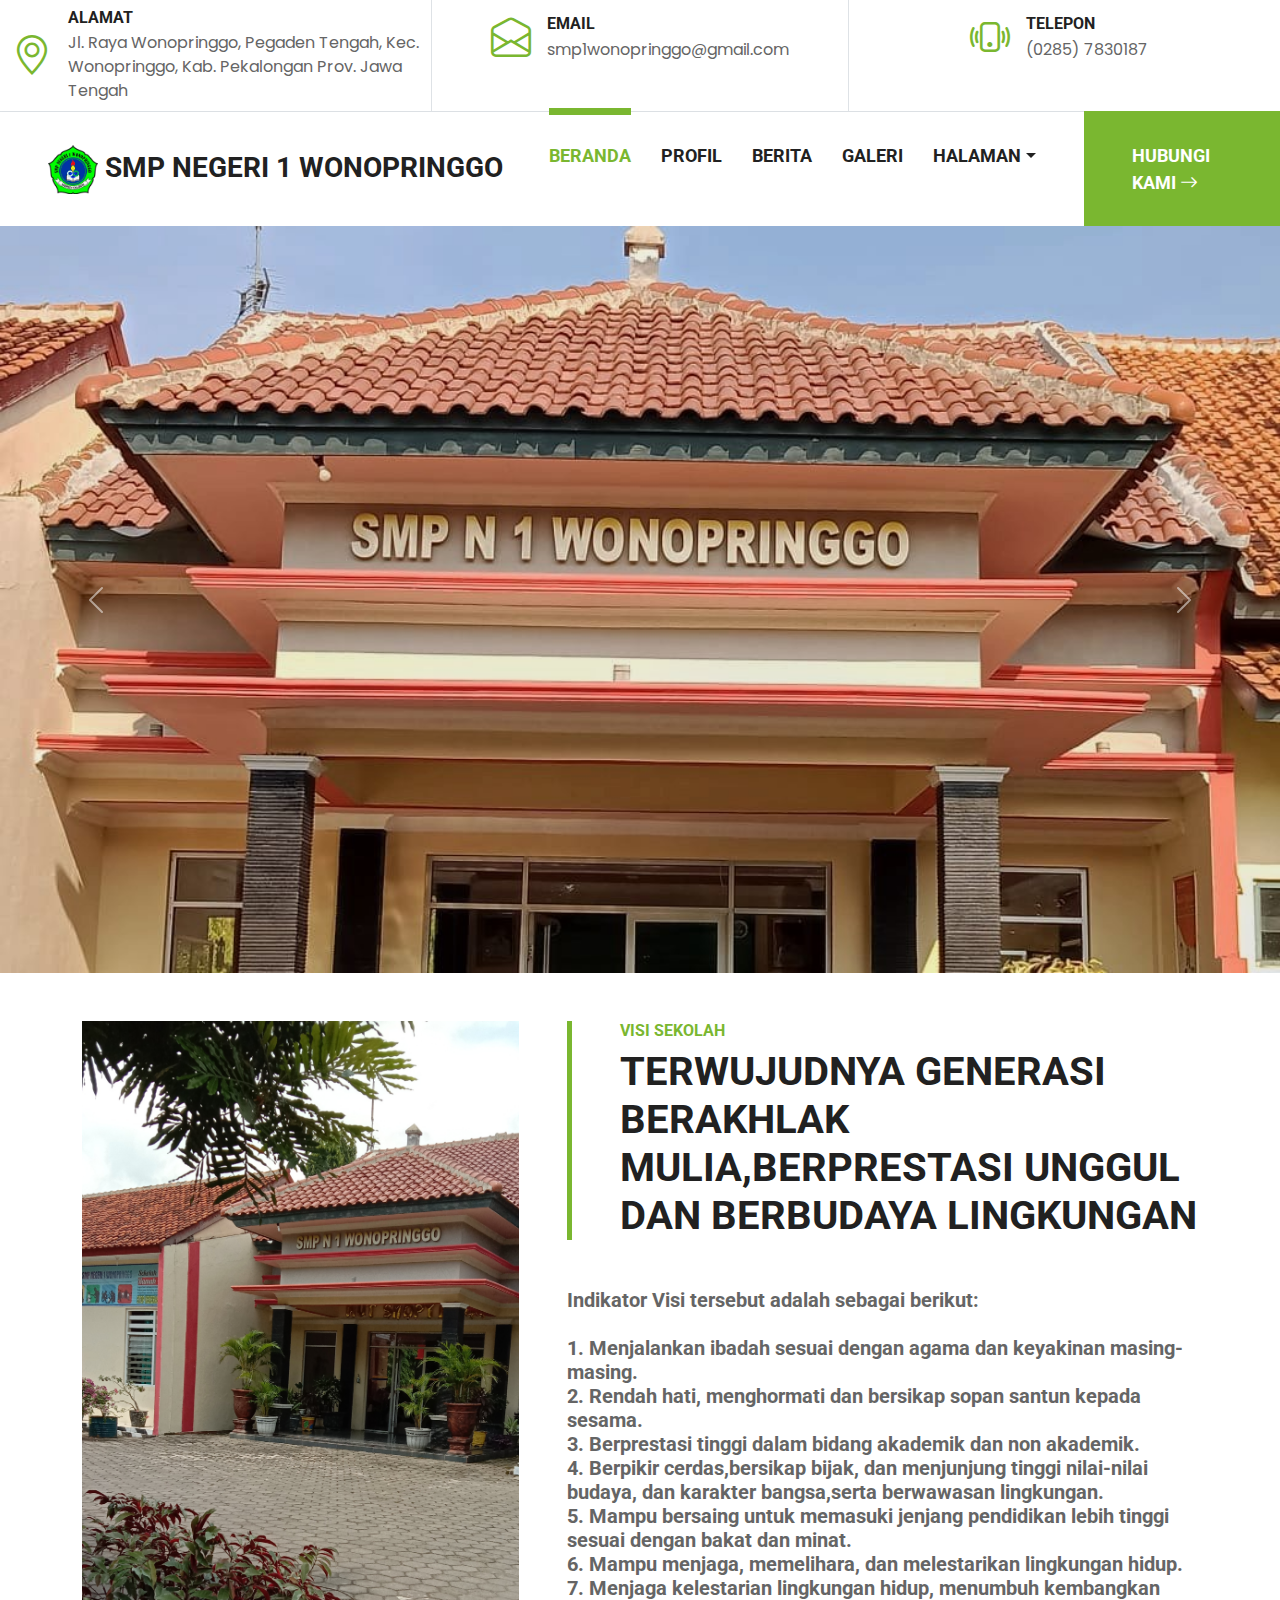
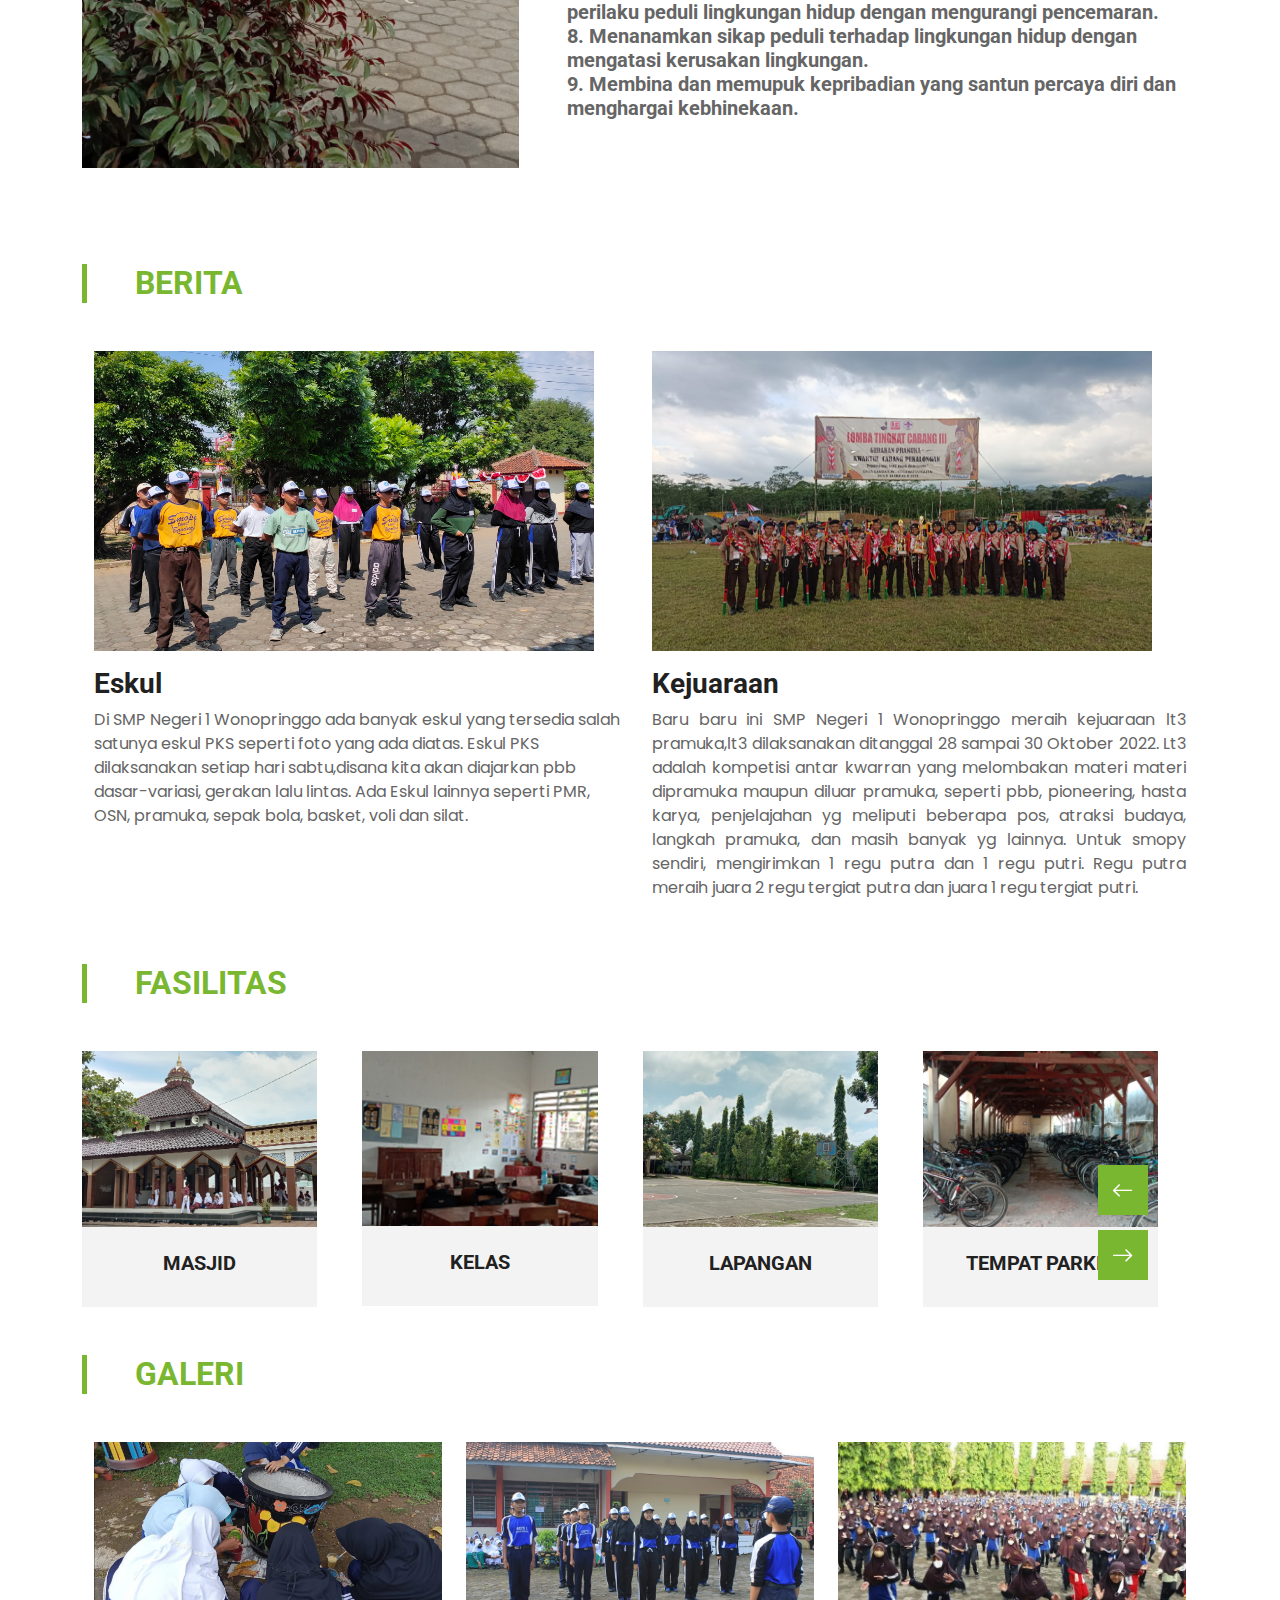
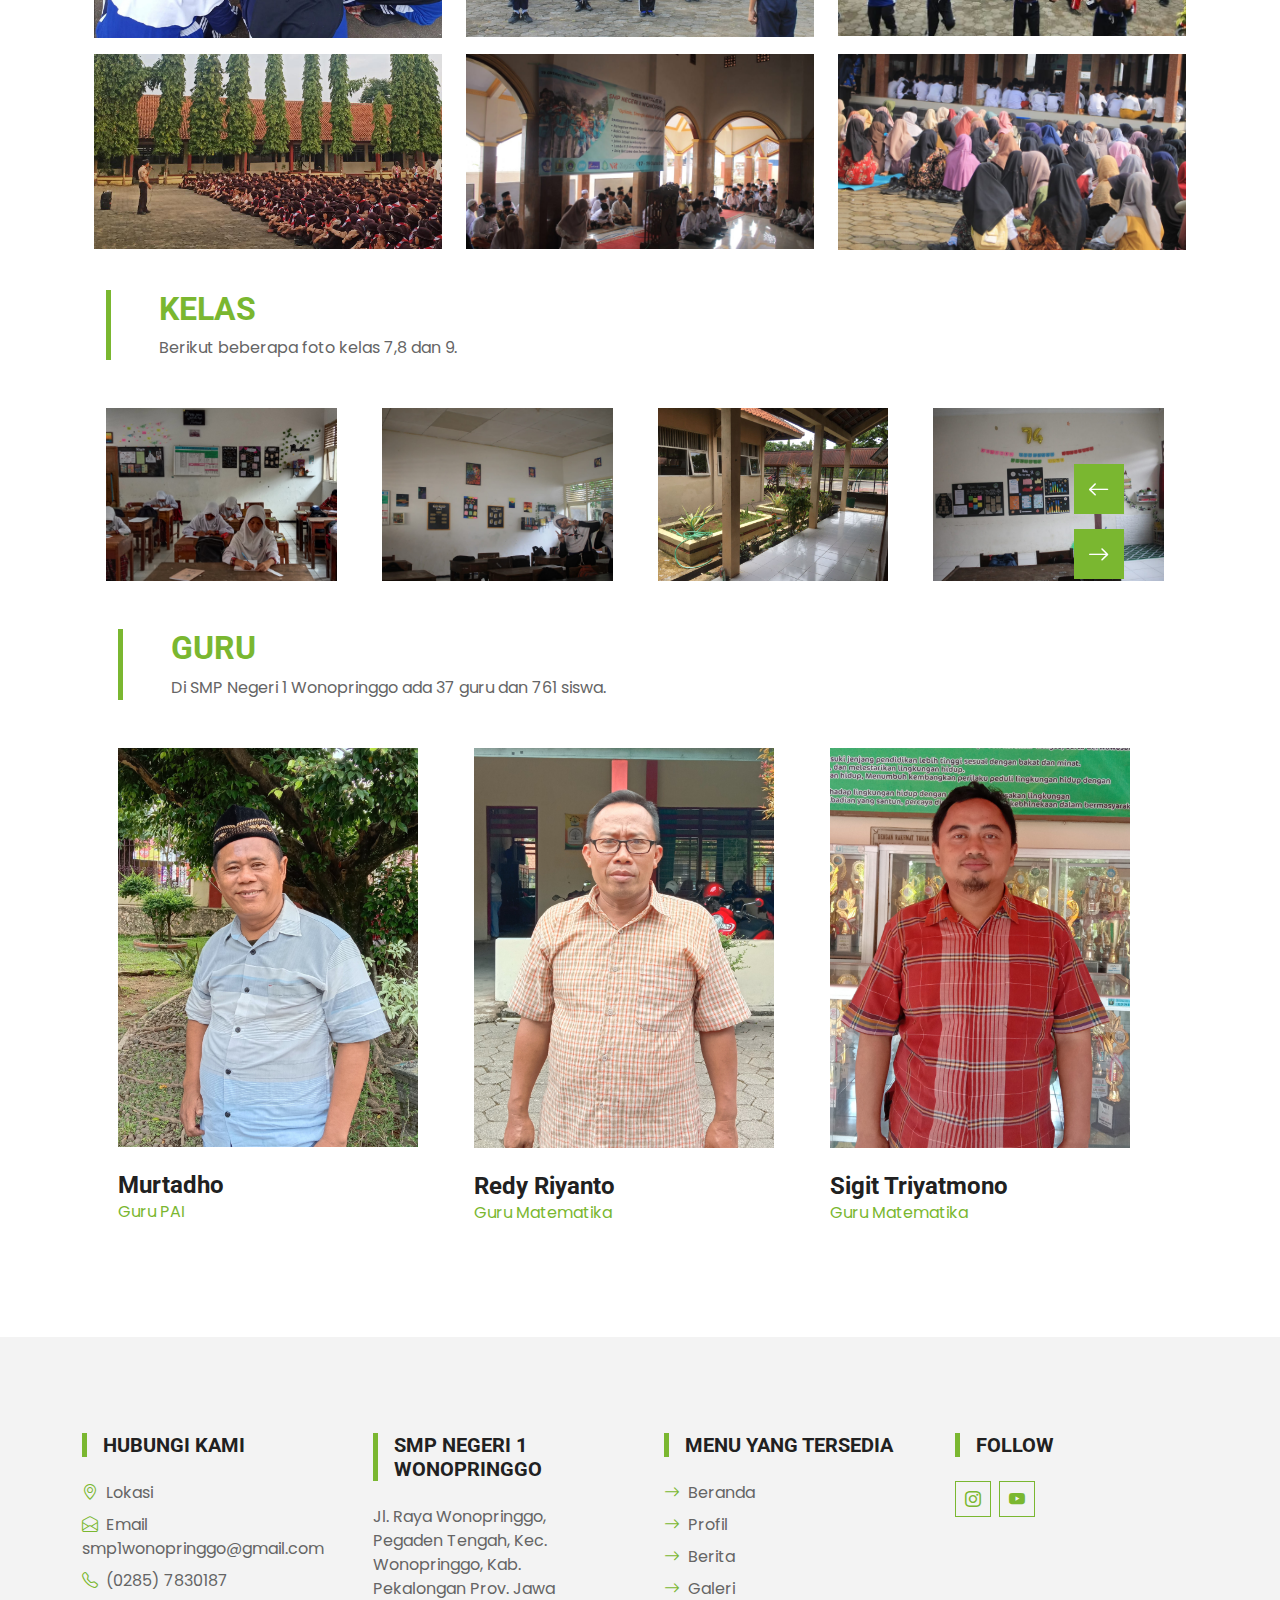
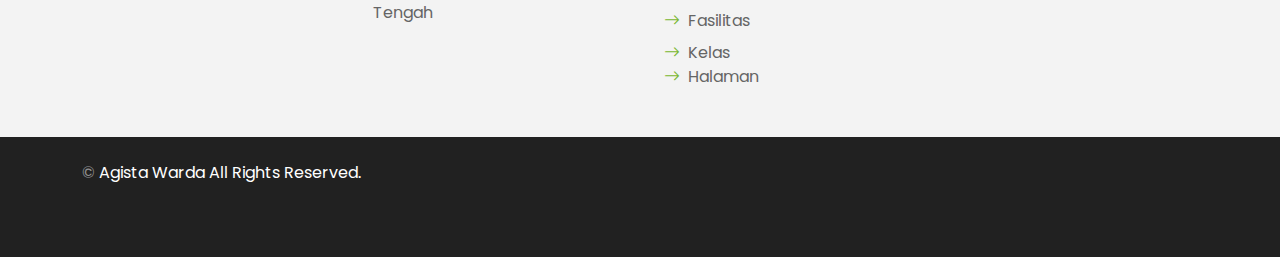
<file: index.html>
<!DOCTYPE html>
<html lang="en">

<head>
    <meta charset="utf-8">
    <title>SMP Negeri 1 Wonopringgo</title>
    <meta content="width=device-width, initial-scale=1.0" name="viewport">
    <meta content="Free HTML Templates" name="keywords">
    <meta content="Free HTML Templates" name="description">

    <!-- Favicon -->
    <link href="img/favicon.ico" rel="icon">

    <!-- Google Web Fonts -->
    <link rel="preconnect" href="https://fonts.gstatic.com">
    <link href="https://fonts.googleapis.com/css2?family=Poppins&family=Roboto:wght@700&display=swap" rel="stylesheet">  

    <!-- Icon Font Stylesheet -->
    <link href="https://cdn.jsdelivr.net/npm/bootstrap-icons@1.4.1/font/bootstrap-icons.css" rel="stylesheet">
    <link href="lib/flaticon/font/flaticon.css" rel="stylesheet">

    <!-- Libraries Stylesheet -->
    <link href="lib/owlcarousel/assets/owl.carousel.min.css" rel="stylesheet">

    <!-- Customized Bootstrap Stylesheet -->
    <link href="css/bootstrap.min.css" rel="stylesheet">

    <!-- Template Stylesheet -->
    <link href="css/style.css" rel="stylesheet">
</head>

<body>
    <!-- Topbar Start -->
    <div class="container-fluid border-bottom d-none d-lg-block">
        <div class="row gx-0">
            <div class="col-lg-4 text-center py-2">
                <div class="d-inline-flex align-items-center">
                    <i class="bi bi-geo-alt fs-1 text-primary me-3"></i>
                    <div class="text-start">
                        <h6 class="text-uppercase mb-1">Alamat</h6>
                        <span>Jl. Raya Wonopringgo, Pegaden Tengah, Kec. Wonopringgo, Kab. Pekalongan Prov. Jawa Tengah</span>
                    </div>
                </div>
            </div>
            <div class="col-lg-4 text-center border-start border-end py-2">
                <div class="d-inline-flex align-items-center">
                    <i class="bi bi-envelope-open fs-1 text-primary me-3"></i>
                    <div class="text-start">
                        <h6 class="text-uppercase mb-1">Email</h6>
                        <span>smp1wonopringgo@gmail.com</span>
                    </div>
                </div>
            </div>
            <div class="col-lg-4 text-center py-2">
                <div class="d-inline-flex align-items-center">
                    <i class="bi bi-phone-vibrate fs-1 text-primary me-3"></i>
                    <div class="text-start">
                        <h6 class="text-uppercase mb-1">Telepon</h6>
                        <span>(0285) 7830187</span>
                    </div>
                </div>
            </div>
        </div>
    </div>
    <!-- Topbar End -->


    <!-- Navbar Start -->
    <nav class="navbar navbar-expand-lg bg-white navbar-light shadow-sm py-3 py-lg-0 px-3 px-lg-0">
        <a href="index.html" class="navbar-brand ms-lg-5">
            <span>
           <h3 class="m-0 text-uppercase text-dark"><img src="img/logo.png" width="50px"> SMP Negeri 1 Wonopringgo</i></h3>
            </span>
        </a>
        <div class="collapse navbar-collapse" id="navbarCollapse">
            <div class="navbar-nav ms-auto py-0">
                <a href="index.html" class="nav-item nav-link active">Beranda</a>
                <a href="profil.html" class="nav-item nav-link">Profil</a>
                <a href="berita.html" class="nav-item nav-link">Berita</a>
                <a href="galeri.html" class="nav-item nav-link">Galeri</a>
                <div class="nav-item dropdown">
                    <a href="#" class="nav-link dropdown-toggle" data-bs-toggle="dropdown">Halaman</a>
                    <div class="dropdown-menu m-0">
                        <a href="fasilitas.html" class="dropdown-item">Fasilitas</a>
                        <a href="kelas.html" class="dropdown-item">Kelas</a>
                        <a href="guru.html" class="dropdown-item">Guru</a>
                    </div>
                </div>
                <a href="hubungi kami.html" class="nav-item nav-link nav-contact bg-primary text-white px-5 ms-lg-5">Hubungi Kami <i class="bi bi-arrow-right"></i></a>
            </div>
        </div>
    </nav>
    <!-- Navbar End -->

      <!-- Carousel Start -->
      <div class="container-fluid p-0 wow fadeIn" data-wow-delay="0.1s">
        <div id="header-carousel" class="carousel slide" data-bs-ride="carousel">
            <div class="carousel-inner">
                <div class="carousel-item active">
                    <img class="w-100" src="img/header1.jpg" alt="Image">
                    <div class="carousel-caption">
                        <div class="container">
                        </div>
                    </div>
                </div>
                <div class="carousel-item">
                    <img class="w-100" src="img/header1.jpg" alt="Image">
                    <div class="carousel-caption">
                        <div class="container">
                        </div>
                    </div>
                </div>
            </div>
            <button class="carousel-control-prev" type="button" data-bs-target="#header-carousel"
                data-bs-slide="prev">
                <span class="carousel-control-prev-icon" aria-hidden="true"></span>
                <span class="visually-hidden">Previous</span>
            </button>
            <button class="carousel-control-next" type="button" data-bs-target="#header-carousel"
                data-bs-slide="next">
                <span class="carousel-control-next-icon" aria-hidden="true"></span>
                <span class="visually-hidden">Next</span>
            </button>
        </div>
    </div>
    <!-- Carousel End -->


    <!-- About Start -->
    <div class="container-fluid py-5">
        <div class="container">
            <div class="row gx-5">
                <div class="col-lg-5 mb-5 mb-lg-0" style="min-height: 500px;">
                    <div class="position-relative h-100">
                        <img class="position-absolute w-100 h-100 rounded" src="img/profil.jpg" style="object-fit: cover;">
                    </div>
                </div>
                <div class="col-lg-7">
                    <div class="border-start border-5 border-primary ps-5 mb-5">
                        <h6 class="text-primary text-uppercase">Visi sekolah</h6>
                        <h5 class="display-6 text-uppercase mb-0">Terwujudnya Generasi Berakhlak Mulia,Berprestasi Unggul Dan Berbudaya Lingkungan</h5>
                    </div>
                    <h5 class="text-body mb-4">Indikator Visi tersebut adalah sebagai berikut:<br>
                        <br>
                        1. Menjalankan ibadah sesuai dengan agama dan keyakinan masing-masing.<br>
                        2. Rendah hati, menghormati dan bersikap sopan santun kepada sesama.<br>
                        3. Berprestasi tinggi dalam bidang akademik dan non akademik.<br>
                        4. Berpikir cerdas,bersikap bijak, dan menjunjung tinggi nilai-nilai budaya, dan karakter bangsa,serta berwawasan lingkungan.<br>
                        5. Mampu bersaing untuk memasuki jenjang pendidikan lebih tinggi sesuai dengan bakat dan minat.<br>
                        6. Mampu menjaga, memelihara, dan melestarikan lingkungan hidup.<br>
                        7. Menjaga kelestarian lingkungan hidup, menumbuh kembangkan perilaku peduli lingkungan hidup dengan mengurangi pencemaran.<br>
                        8. Menanamkan sikap peduli terhadap lingkungan hidup dengan mengatasi kerusakan lingkungan.<br>
                        9. Membina dan memupuk kepribadian yang santun percaya diri dan menghargai kebhinekaan.</h5><br>
                    </div>
                </div>
            </div>
        </div>
    </div>
    <!-- About End -->

  

    <!-- our blog -->
    <div class="container-fluid py-5">
        <div class="container">
            <div class="border-start border-5 border-primary ps-5 mb-5" style="max-width: 600px;">
                <h2 class="text-primary text-uppercase">BERITA</h2>
            </div>
      <div id="blog" class="blog">
        <div class="container">
           <div class="row">
              <div class="col-md-12">
                 <div class="titlepage">
                 </div>
              </div>
           </div>
           <div class="row">
              <div class="col-xl-6 col-lg-6 col-md-6 col-sm-12">
                 <div class="blog-box">
                    <figure><img src="img/berita1.jpg" width="500px" height="300px">
                    </figure>
                    <h3>Eskul</h3>
                    <p > Di SMP Negeri 1 Wonopringgo ada banyak eskul yang tersedia salah satunya eskul PKS seperti foto yang ada diatas. Eskul PKS dilaksanakan setiap hari sabtu,disana kita akan diajarkan
                     pbb dasar-variasi, gerakan lalu lintas. Ada Eskul lainnya seperti PMR, OSN, pramuka, sepak bola, basket, voli dan silat.</p>
                 </div>
              </div>
              <div class="col-xl-6 col-lg-6 col-md-6 col-sm-12">
                 <div class="blog-box">
                    <figure><img src="img/berita2.png" width="500px"  height="300px">
                    </figure>
                    <h3>Kejuaraan</h3>
                    <p align="justify">Baru baru ini SMP Negeri 1 Wonopringgo meraih kejuaraan lt3 pramuka,lt3 dilaksanakan ditanggal 28 sampai 30  Oktober 2022. Lt3 adalah kompetisi antar kwarran yang melombakan materi materi dipramuka maupun diluar pramuka, seperti pbb, pioneering, hasta karya, penjelajahan yg meliputi beberapa pos, atraksi budaya, langkah pramuka, dan masih banyak yg lainnya. Untuk smopy sendiri, mengirimkan 1 regu putra dan 1 regu putri.
                    Regu putra meraih juara 2 regu tergiat putra dan juara 1 regu tergiat putri.</p>
                 </div>
              </div>
            </div>
        </div>
    </div>
    </div>
    </div>


     <!-- Team Start -->
     <div class="container-fluid py-6">
        <div class="container">
            <div class="border-start border-5 border-primary ps-5 mb-5" style="max-width: 500px;">
                <h2 class="text-primary text-uppercase">FASILITAS</h2>
            </div>
            <div class="owl-carousel team-carousel position-relative" style="padding-right: 40px;">
                <div class="team-item">
                    <div class="position-relative overflow-hidden">
                        <img class="img-fluid w-100" src="img/masjid1.jpg"  alt="">
                    </div>
                    <div class="bg-light text-center p-4">
                        <h5 class="text-uppercase">Masjid</h5>
                    </div>
                </div>
                <div class="team-item">
                    <div class="position-relative overflow-hidden">
                        <img class="img-fluid w-100" src="img/kelas1.jpg" alt="">
                    </div>
                    <div class="bg-light text-center p-4">
                        <h5 class="text-uppercase">Kelas</h5>
                    </div>
                </div>
                <div class="team-item">
                    <div class="position-relative overflow-hidden">
                        <img class="img-fluid w-100" src="img/lapangan.jpg" alt="">
                    </div>
                    <div class="bg-light text-center p-4">
                        <h5 class="text-uppercase">Lapangan</h5>
                    </div>
                </div>
                <div class="team-item">
                    <div class="position-relative overflow-hidden">
                        <img class="img-fluid w-100" src="img/parkir.jpg" alt="">
                    </div>
                    <div class="bg-light text-center p-4">
                        <h5 class="text-uppercase">Tempat Parkir</h5>
                    </div>
                </div>
                <div class="team-item">
                    <div class="position-relative overflow-hidden">
                        <img class="img-fluid w-100" src="img/kantin1.jpg" alt="">
                    </div>
                    <div class="bg-light text-center p-4">
                        <h5 class="text-uppercase">Kantin</h5>
                    </div>
                </div>
            <div class="team-item">
                <div class="position-relative overflow-hidden">
                    <img class="img-fluid w-100" src="img/perpustakaan.jpg" alt="">
                </div>
                <div class="bg-light text-center p-4">
                    <h5 class="text-uppercase">Perpustakaan</h5>
                </div>
            </div>
        </div>
    </div>
    <!-- Team End -->

  <!-- service --> 
     <div class="container-fluid py-5">
        <div class="container">
            <div class="border-start border-5 border-primary ps-5 mb-5" style="max-width: 600px;">
                <h2 class="text-primary text-uppercase">GALERI</h2>
            </div>
    <div id="service" class="service">
        <div class="container">
           <div class="row">
              <div class="col-md-12">
                 <div class="titlepage">
                 </div>
              </div>
           </div>
        </div>
        <div class="container margin-r-l">
           <div class="row">
              <div class="col-xl-4 col-lg-4 col-md-4 col-sm-12 thumb">
                 <div class="service-box">
                    <figure>
                       <a href="img/galeri1.jpg" class="fancybox" rel="ligthbox">
                       <img  src="img/galeri1.jpg" class="zoom img-fluid "  alt="">
                       </a>
                       <span class="hoverle">
                       </span>  
                    </figure>
                 </div>
              </div>
              <div class="col-xl-4 col-lg-4 col-md-4 col-sm-12 thumb">
                 <div class="service-box">
                    <figure>
                       <a href="img/galeri2.jpg" class="fancybox" rel="ligthbox">
                       <img  src="img/galeri2.jpg" class="zoom img-fluid "  alt="">
                       </a>
                       <span class="hoverle">
                       </span>
                    </figure> 
                 </div>
              </div>
              <div class="col-xl-4 col-lg-4 col-md-4 col-sm-12 thumb">
                 <div class="service-box">
                    <figure>
                       <a href="img/galeri3.png" class="fancybox" rel="ligthbox">
                       <img  src="img/galeri3.png" class="zoom img-fluid "  alt="">
                       </a>
                       <span class="hoverle">
                       </span>
                    </figure>
                 </div>
              </div>
              <div class="col-xl-4 col-lg-4 col-md-4 col-sm-12 thumb">
                 <div class="service-box">
                    <figure>
                       <a href="img/galeri4.jpg" class="fancybox" rel="ligthbox">
                       <img  src="img/galeri4.jpg" class="zoom img-fluid "  alt="">
                       </a>
                       <span class="hoverle">
                       </span> 
                    </figure>
                 </div>
              </div>
              <div class="col-xl-4 col-lg-4 col-md-4 col-sm-12 thumb">
                 <div class="service-box">
                    <figure>
                       <a href="img/galeri5.jpg" class="fancybox" rel="ligthbox">
                       <img  src="img/galeri5.jpg" class="zoom img-fluid "  alt="">
                       </a>
                       <span class="hoverle">
                       </span> 
                    </figure>
                 </div>
              </div>
              <div class="col-xl-4 col-lg-4 col-md-4 col-sm-12 thumb">
                 <div class="service-box">
                    <figure>
                       <a href="img/galeri6.jpg" class="fancybox" rel="ligthbox">
                       <img  src="img/galeri6.jpg" class="zoom img-fluid "  alt="">
                       </a>
                       <span class="hoverle">
                       </span>
                    </figure>
                 </div>
              </div>
           </div>
        </div>
     </div>
     <!-- end service -->
   
     <br>

    <!-- Team Start -->
    <div class="container-fluid py-6">
        <div class="container">
            <div class="border-start border-5 border-primary ps-5 mb-5" style="max-width: 800px;">
                <h2 class="text-primary text-uppercase">KELAS</h2>
                <p>Berikut beberapa foto kelas 7,8 dan 9.</p>
            </div>
            <div class="owl-carousel team-carousel position-relative" style="padding-right: 10px;">
                <div class="team-item">
                    <div class="position-relative overflow-hidden">
                        <img class="img-fluid w-100" src="img/kelas 2.jpg"  alt="">
                    </div>
                </div>
                <div class="team-item">
                    <div class="position-relative overflow-hidden">
                        <img class="img-fluid w-100" src="img/kelas3.jpg" alt="">
                    </div>
                </div>
                <div class="team-item">
                    <div class="position-relative overflow-hidden">
                        <img class="img-fluid w-100" src="img/kelas4.jpg" alt="">
                    </div>
                </div>
                <div class="team-item">
                    <div class="position-relative overflow-hidden">
                        <img class="img-fluid w-100" src="img/kelas5.jpg" alt="">
                    </div>
                </div>
                <div class="team-item">
                    <div class="position-relative overflow-hidden">
                        <img class="img-fluid w-100" src="img/kelas6.jpg" alt="">
                    </div>
                </div>
            <div class="team-item">
                <div class="position-relative overflow-hidden">
                    <img class="img-fluid w-100" src="img/kelas7.jpg" alt="">
                </div>
            </div>
        </div>
    </div>
    <!-- Team End -->
    <br>
    <br>

      <!-- Team Start -->
      <div class="container-fluid py-6">
        <div class="container">
            <div class="border-start border-5 border-primary ps-5 mb-5" style="max-width: 800px;">
                <h2 class="text-primary text-uppercase">GURU</h2>
                <p>Di SMP Negeri 1 Wonopringgo ada 37 guru dan 761 siswa.</p>
            </div>
                <div class="row g-4">
                    <div class="col-lg-4 col-md-6 wow fadeInUp" data-wow-delay="0.1s">
                        <div class="team-item rounded">
                            <img class="img-fluid" src="img/pak mur.jpg" width="300px" alt="">
                            <div class="team-text">
                                <br>
                                <h4 class="mb-0">Murtadho</h4>
                                <p class="text-primary">Guru PAI</p>
                            </div>
                        </div>
                    </div>
                    <div class="col-lg-4 col-md-6 wow fadeInUp" data-wow-delay="0.3s">
                        <div class="team-item rounded">
                            <img class="img-fluid" src="img/pak redi.jpg" width="300px" alt="">
                            <div class="team-text">
                                <br>
                                <h4 class="mb-0">Redy Riyanto</h4>
                                <p class="text-primary">Guru Matematika</p>
                            </div>
                        </div>
                    </div>
                    <div class="col-lg-4 col-md-6 wow fadeInUp" data-wow-delay="0.5s">
                        <div class="team-item rounded">
                            <img class="img-fluid" src="img/pak sigit.jpg" width="300px" alt="">
                            <div class="team-text">
                                <br>
                                <h4 class="mb-0">Sigit Triyatmono</h4>
                                <p class="text-primary">Guru Matematika</p>
                            </div>
                        </div>
                    </div>
                </div>
            </div>
        </div>
        <!-- Team End -->
    </div>
</div>
</div>
</div>
    <!-- Footer Start -->
    <div class="container-fluid bg-light mt-5 py-5">
        <div class="container pt-5">
            <div class="row g-5">
                <div class="col-lg-3 col-md-6">
                    <h5 class="text-uppercase border-start border-5 border-primary ps-3 mb-4">Hubungi Kami</h5>
                    <p class="mb-2"><i class="bi bi-geo-alt text-primary me-2"></i>Lokasi</p>
                    <p class="mb-2"><i class="bi bi-envelope-open text-primary me-2"></i>Email smp1wonopringgo@gmail.com</p>
                    <p class="mb-0"><i class="bi bi-telephone text-primary me-2"></i>(0285) 7830187</p>
                </div>
                <div class="col-lg-3 col-md-6">
                    <h5 class="text-uppercase border-start border-5 border-primary ps-3 mb-4">SMP Negeri 1 Wonopringgo</h5>
                        <p>
                            Jl. Raya Wonopringgo, Pegaden Tengah, Kec. Wonopringgo, Kab. Pekalongan Prov. Jawa Tengah
    
                        </p>
                    </div>
                <div class="col-lg-3 col-md-6">
                    <h5 class="text-uppercase border-start border-5 border-primary ps-3 mb-4">Menu yang tersedia</h5>
                    <div class="d-flex flex-column justify-content-start">
                        <a class="text-body mb-2" href="#"><i class="bi bi-arrow-right text-primary me-2"></i>Beranda</a>
                        <a class="text-body mb-2" href="#"><i class="bi bi-arrow-right text-primary me-2"></i>Profil</a>
                        <a class="text-body mb-2" href="#"><i class="bi bi-arrow-right text-primary me-2"></i>Berita</a>
                        <a class="text-body mb-2" href="#"><i class="bi bi-arrow-right text-primary me-2"></i>Galeri</a>
                        <a class="text-body mb-2" href="#"><i class="bi bi-arrow-right text-primary me-2"></i>Fasilitas</a>
                        <a class="text-body" href="#"><i class="bi bi-arrow-right text-primary me-2"></i>Kelas</a>
                        <a class="text-body" href="#"><i class="bi bi-arrow-right text-primary me-2"></i>Halaman</a>
                    </div>
                </div>
                <div class="col-lg-3 col-md-6">
                    <h5 class="text-uppercase border-start border-5 border-primary ps-3 mb-4">FOLLOW</h5>
                    <div class="d-flex">
                        <a class="btn btn-outline-primary btn-square me-2" href="https://instagram.com/smp1_wonopringgo?igshid=YmMyMTA2M2Y="><i class="bi bi-instagram"></i></a>
                        <a class="btn btn-outline-primary btn-square me-2" href="https://youtube.com/channel/UCHn5OI7xj1Yw61ONJpfrz8w"><i class="bi bi-youtube"></i></a>

                    </div>
                </div>
            </div>
        </div>
    </div>
    <div class="container-fluid bg-dark text-white-50 py-4">
        <div class="container">
            <div class="row g-5">
                <div class="col-md-6 text-center text-md-start">
                    <p class="mb-md-0">&copy; <a class="text-white" href="#">Agista Warda All Rights Reserved.</p>
                </div>
            </div>
        </div>
    </div>
    <!-- Footer End -->
</div>


    <!-- Back to Top -->
    <a href="#" class="btn btn-primary py-3 fs-4 back-to-top"><i class="bi bi-arrow-up"></i></a>


    <!-- JavaScript Libraries -->
    <script src="https://code.jquery.com/jquery-3.4.1.min.js"></script>
    <script src="https://cdn.jsdelivr.net/npm/bootstrap@5.0.0/dist/js/bootstrap.bundle.min.js"></script>
    <script src="lib/easing/easing.min.js"></script>
    <script src="lib/waypoints/waypoints.min.js"></script>
    <script src="lib/owlcarousel/owl.carousel.min.js"></script>

    <!-- Template Javascript -->
    <script src="js/main.js"></script>
</body>

</html>
</file>
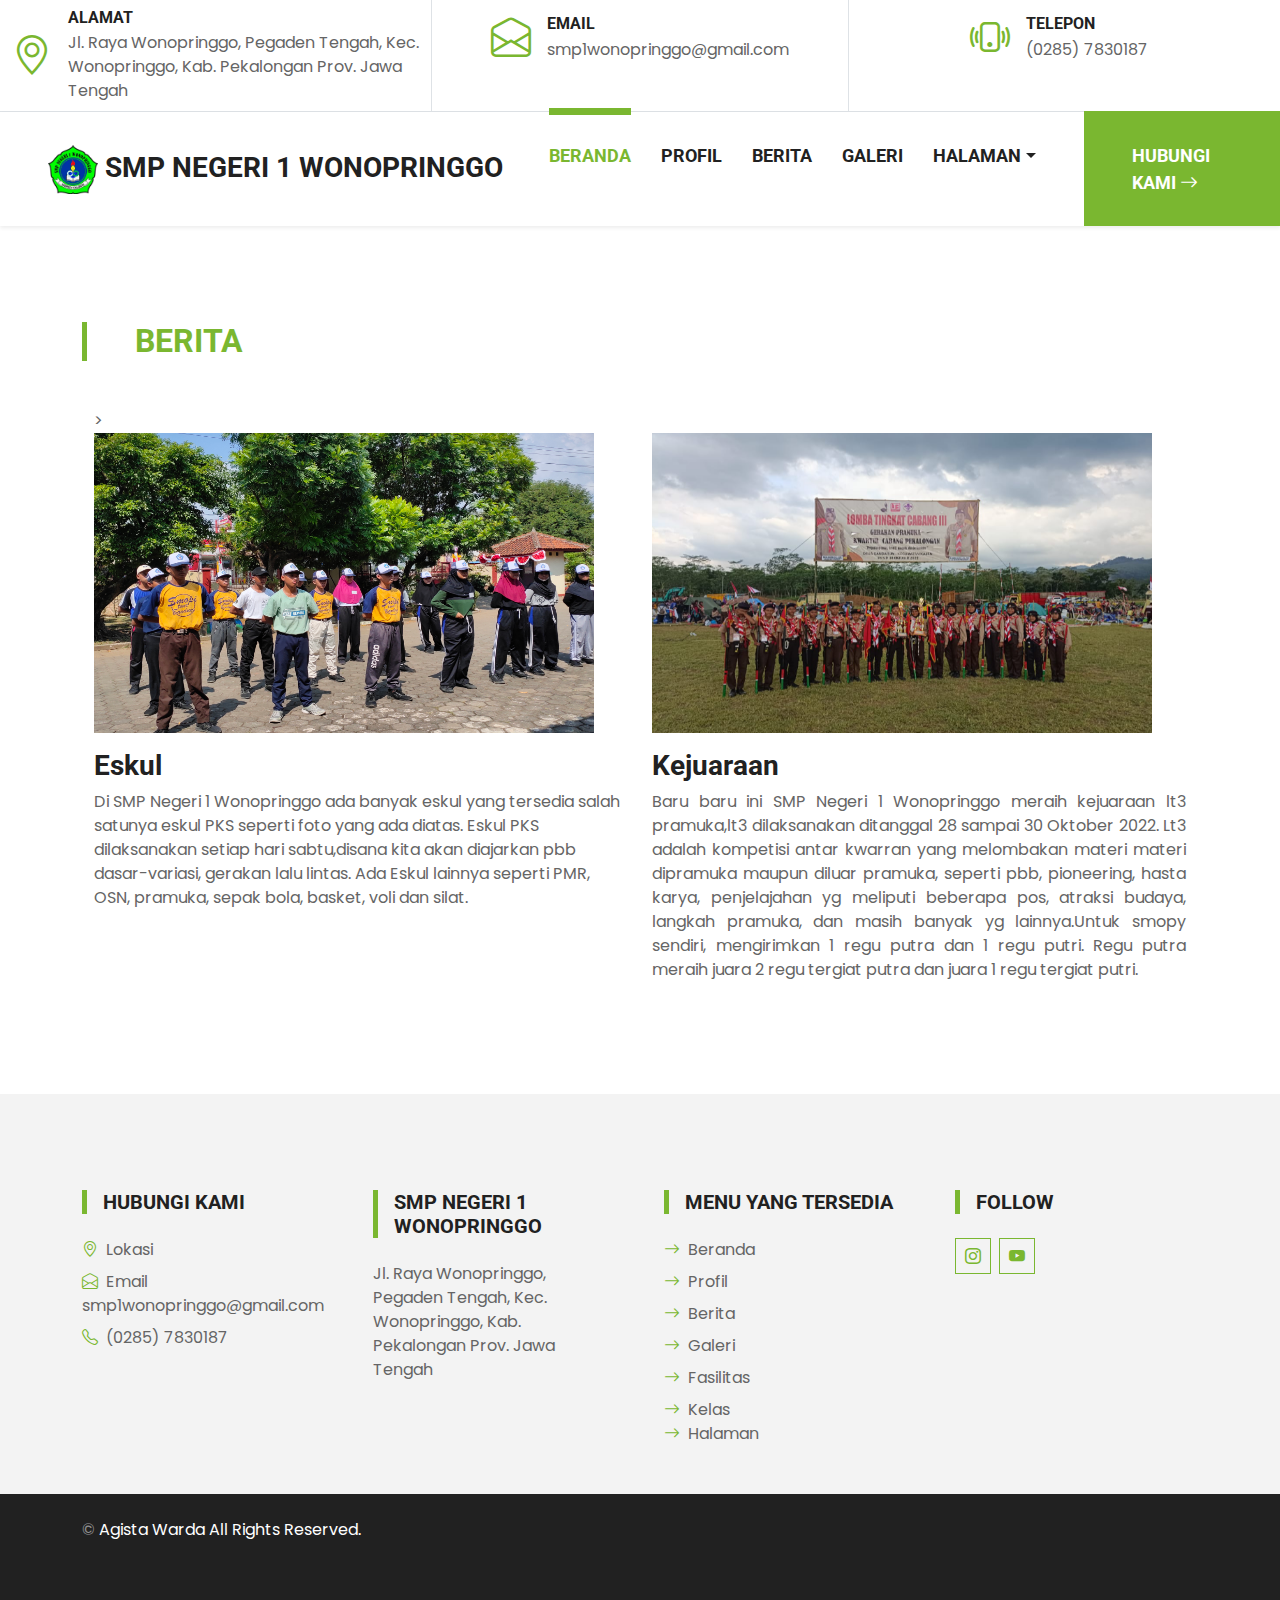
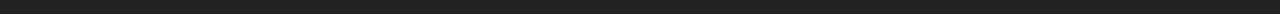
<file: berita.html>
<!DOCTYPE html>
<html lang="en">

<head>
    <meta charset="utf-8">
    <title>SMP Negeri 1 Wonopringgo</title>
    <meta content="width=device-width, initial-scale=1.0" name="viewport">
    <meta content="Free HTML Templates" name="keywords">
    <meta content="Free HTML Templates" name="description">

    <!-- Favicon -->
    <link href="img/favicon.ico" rel="icon">

    <!-- Google Web Fonts -->
    <link rel="preconnect" href="https://fonts.gstatic.com">
    <link href="https://fonts.googleapis.com/css2?family=Poppins&family=Roboto:wght@700&display=swap" rel="stylesheet">  

    <!-- Icon Font Stylesheet -->
    <link href="https://cdn.jsdelivr.net/npm/bootstrap-icons@1.4.1/font/bootstrap-icons.css" rel="stylesheet">
    <link href="lib/flaticon/font/flaticon.css" rel="stylesheet">

    <!-- Libraries Stylesheet -->
    <link href="lib/owlcarousel/assets/owl.carousel.min.css" rel="stylesheet">

    <!-- Customized Bootstrap Stylesheet -->
    <link href="css/bootstrap.min.css" rel="stylesheet">

    <!-- Template Stylesheet -->
    <link href="css/style.css" rel="stylesheet">
</head>

<body>
    <!-- Topbar Start -->
    <div class="container-fluid border-bottom d-none d-lg-block">
        <div class="row gx-0">
            <div class="col-lg-4 text-center py-2">
                <div class="d-inline-flex align-items-center">
                    <i class="bi bi-geo-alt fs-1 text-primary me-3"></i>
                    <div class="text-start">
                        <h6 class="text-uppercase mb-1">Alamat</h6>
                        <span>Jl. Raya Wonopringgo, Pegaden Tengah, Kec. Wonopringgo, Kab. Pekalongan Prov. Jawa Tengah</span>
                    </div>
                </div>
            </div>
            <div class="col-lg-4 text-center border-start border-end py-2">
                <div class="d-inline-flex align-items-center">
                    <i class="bi bi-envelope-open fs-1 text-primary me-3"></i>
                    <div class="text-start">
                        <h6 class="text-uppercase mb-1">Email</h6>
                        <span>smp1wonopringgo@gmail.com</span>
                    </div>
                </div>
            </div>
            <div class="col-lg-4 text-center py-2">
                <div class="d-inline-flex align-items-center">
                    <i class="bi bi-phone-vibrate fs-1 text-primary me-3"></i>
                    <div class="text-start">
                        <h6 class="text-uppercase mb-1">Telepon</h6>
                        <span>(0285) 7830187</span>
                    </div>
                </div>

             </div>
        </div>
    </div>
    <!-- Topbar End -->


    <!-- Navbar Start -->
    <nav class="navbar navbar-expand-lg bg-white navbar-light shadow-sm py-3 py-lg-0 px-3 px-lg-0 mb-5">
        <a href="index.html" class="navbar-brand ms-lg-5">
            <h3 class="m-0 text-uppercase text-dark"><img src="img/logo.png" width="50px"> SMP Negeri 1 Wonopringgo</i></h3>

        </a>
        <button class="navbar-toggler" type="button" data-bs-toggle="collapse" data-bs-target="#navbarCollapse">
            <span class="navbar-toggler-icon"></span>
        </button>
        <div class="collapse navbar-collapse" id="navbarCollapse">
            <div class="navbar-nav ms-auto py-0">
                <a href="index.html" class="nav-item nav-link active">Beranda</a>
                <a href="profil.html" class="nav-item nav-link">Profil</a>
                <a href="berita.html" class="nav-item nav-link">Berita</a>
                <a href="galeri.html" class="nav-item nav-link">Galeri</a>
                <div class="nav-item dropdown">
                    <a href="#" class="nav-link dropdown-toggle" data-bs-toggle="dropdown">Halaman</a>
                    <div class="dropdown-menu m-0">
                        <a href="fasilitas.html" class="dropdown-item">Fasilitas</a>
                        <a href="kelas.html" class="dropdown-item">Kelas</a>
                        <a href="guru.html" class="dropdown-item">Guru</a>
                    </div>
                </div>
                <a href="hubungi kami.html" class="nav-item nav-link nav-contact bg-primary text-white px-5 ms-lg-5">Hubungi Kami <i class="bi bi-arrow-right"></i></a>
            </div>
        </div>
    </nav>
    <!-- Navbar End -->
    
   <!-- our blog -->
   <div class="container-fluid py-5">
    <div class="container">
        <div class="border-start border-5 border-primary ps-5 mb-5" style="max-width: 600px;">
            <h2 class="text-primary text-uppercase">BERITA</h2>
        </div>
  <div id="blog" class="blog">
    <div class="container">
       <div class="row">
          <div class="col-md-12">
             <div class="titlepage">>
             </div>
          </div>
       </div>
       <div class="row">
          <div class="col-xl-6 col-lg-6 col-md-6 col-sm-12">
             <div class="blog-box">
                <figure><img src="img/berita1.jpg" width="500px" height="300px">
                </figure>
                <h3>Eskul</h3>
                <p> Di SMP Negeri 1 Wonopringgo ada banyak eskul yang tersedia salah satunya eskul PKS seperti foto yang ada diatas. Eskul PKS dilaksanakan setiap hari sabtu,disana kita akan diajarkan
                    pbb dasar-variasi, gerakan lalu lintas. Ada Eskul lainnya seperti PMR, OSN, pramuka, sepak bola, basket, voli dan silat.</p>
            </div>
          </div>
          <div class="col-xl-6 col-lg-6 col-md-6 col-sm-12">
             <div class="blog-box">
                <figure><img src="img/berita2.png" width="500px"  height="300px">
                </figure>
                <h3>Kejuaraan</h3>
                <p align="justify">Baru baru ini SMP Negeri 1 Wonopringgo meraih kejuaraan lt3 pramuka,lt3 dilaksanakan ditanggal 28 sampai 30 Oktober 2022. Lt3 adalah kompetisi antar kwarran yang melombakan materi materi dipramuka maupun diluar pramuka, seperti pbb, pioneering, hasta karya, penjelajahan yg meliputi beberapa pos, atraksi budaya, langkah pramuka, dan masih banyak yg lainnya.Untuk smopy sendiri, mengirimkan 1 regu putra dan 1 regu putri.
                    Regu putra meraih juara 2 regu tergiat putra dan juara 1 regu tergiat putri.</p>
            </div>
          </div>
        </div>
    </div>
</div>
</div>
</div>


    <!-- Footer Start -->
    <div class="container-fluid bg-light mt-5 py-5">
        <div class="container pt-5">
            <div class="row g-5">
                <div class="col-lg-3 col-md-6">
                    <h5 class="text-uppercase border-start border-5 border-primary ps-3 mb-4">Hubungi Kami</h5>
                    <p class="mb-2"><i class="bi bi-geo-alt text-primary me-2"></i>Lokasi</p>
                    <p class="mb-2"><i class="bi bi-envelope-open text-primary me-2"></i>Email smp1wonopringgo@gmail.com</p>
                    <p class="mb-0"><i class="bi bi-telephone text-primary me-2"></i>(0285) 7830187</p>
                </div>
                <div class="col-lg-3 col-md-6">
                    <h5 class="text-uppercase border-start border-5 border-primary ps-3 mb-4">SMP Negeri 1 Wonopringgo</h5>
                        <p>
                            Jl. Raya Wonopringgo, Pegaden Tengah, Kec. Wonopringgo, Kab. Pekalongan Prov. Jawa Tengah
    
                        </p>
                    </div>
                <div class="col-lg-3 col-md-6">
                    <h5 class="text-uppercase border-start border-5 border-primary ps-3 mb-4">Menu yang tersedia</h5>
                    <div class="d-flex flex-column justify-content-start">
                        <a class="text-body mb-2" href="#"><i class="bi bi-arrow-right text-primary me-2"></i>Beranda</a>
                        <a class="text-body mb-2" href="#"><i class="bi bi-arrow-right text-primary me-2"></i>Profil</a>
                        <a class="text-body mb-2" href="#"><i class="bi bi-arrow-right text-primary me-2"></i>Berita</a>
                        <a class="text-body mb-2" href="#"><i class="bi bi-arrow-right text-primary me-2"></i>Galeri</a>
                        <a class="text-body mb-2" href="#"><i class="bi bi-arrow-right text-primary me-2"></i>Fasilitas</a>
                        <a class="text-body" href="#"><i class="bi bi-arrow-right text-primary me-2"></i>Kelas</a>
                        <a class="text-body" href="#"><i class="bi bi-arrow-right text-primary me-2"></i>Halaman</a>
                    </div>
                </div>
                <div class="col-lg-3 col-md-6">
                    <h5 class="text-uppercase border-start border-5 border-primary ps-3 mb-4">FOLLOW</h5>
                    <div class="d-flex">
                        <a class="btn btn-outline-primary btn-square me-2" href="https://instagram.com/smp1_wonopringgo?igshid=YmMyMTA2M2Y="><i class="bi bi-instagram"></i></a>
                        <a class="btn btn-outline-primary btn-square me-2" href="https://youtube.com/channel/UCHn5OI7xj1Yw61ONJpfrz8w"><i class="bi bi-youtube"></i></a>

                    </div>
                </div>
            </div>
        </div>
    </div>
    <div class="container-fluid bg-dark text-white-50 py-4">
        <div class="container">
            <div class="row g-5">
                <div class="col-md-6 text-center text-md-start">
                    <p class="mb-md-0">&copy; <a class="text-white" href="#">Agista Warda All Rights Reserved.</p>
                </div>
                <div class="col-md-6 text-center text-md-end">
                </div>
            </div>
        </div>
    </div>
    <!-- Footer End -->


    <!-- Back to Top -->
    <a href="#" class="btn btn-primary py-3 fs-4 back-to-top"><i class="bi bi-arrow-up"></i></a>


    <!-- JavaScript Libraries -->
    <script src="https://code.jquery.com/jquery-3.4.1.min.js"></script>
    <script src="https://cdn.jsdelivr.net/npm/bootstrap@5.0.0/dist/js/bootstrap.bundle.min.js"></script>
    <script src="lib/easing/easing.min.js"></script>
    <script src="lib/waypoints/waypoints.min.js"></script>
    <script src="lib/owlcarousel/owl.carousel.min.js"></script>

    <!-- Template Javascript -->
    <script src="js/main.js"></script>
</body>

</html>
</file>
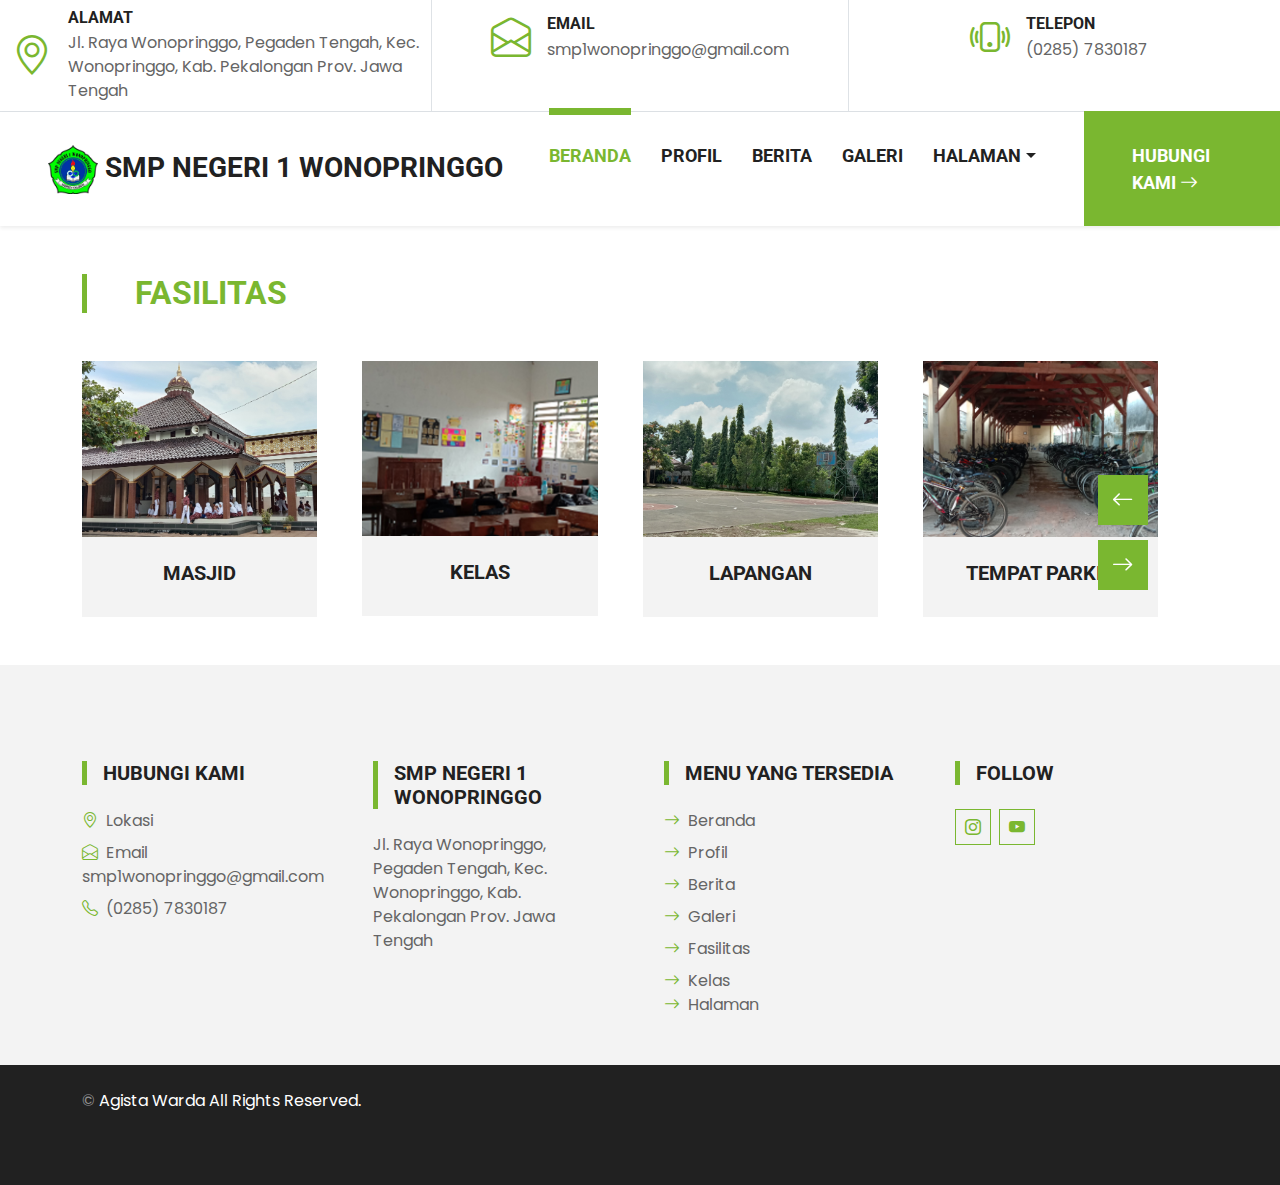
<file: fasilitas.html>
<!DOCTYPE html>
<html lang="en">

<head>
    <meta charset="utf-8">
    <title>SMP Negeri 1 Wonopringgo</title>
    <meta content="width=device-width, initial-scale=1.0" name="viewport">
    <meta content="Free HTML Templates" name="keywords">
    <meta content="Free HTML Templates" name="description">

    <!-- Favicon -->
    <link href="img/favicon.ico" rel="icon">

    <!-- Google Web Fonts -->
    <link rel="preconnect" href="https://fonts.gstatic.com">
    <link href="https://fonts.googleapis.com/css2?family=Poppins&family=Roboto:wght@700&display=swap" rel="stylesheet">  

    <!-- Icon Font Stylesheet -->
    <link href="https://cdn.jsdelivr.net/npm/bootstrap-icons@1.4.1/font/bootstrap-icons.css" rel="stylesheet">
    <link href="lib/flaticon/font/flaticon.css" rel="stylesheet">

    <!-- Libraries Stylesheet -->
    <link href="lib/owlcarousel/assets/owl.carousel.min.css" rel="stylesheet">

    <!-- Customized Bootstrap Stylesheet -->
    <link href="css/bootstrap.min.css" rel="stylesheet">

    <!-- Template Stylesheet -->
    <link href="css/style.css" rel="stylesheet">
</head>

<body>
    <!-- Topbar Start -->
    <div class="container-fluid border-bottom d-none d-lg-block">
        <div class="row gx-0">
            <div class="col-lg-4 text-center py-2">
                <div class="d-inline-flex align-items-center">
                    <i class="bi bi-geo-alt fs-1 text-primary me-3"></i>
                    <div class="text-start">
                        <h6 class="text-uppercase mb-1">Alamat</h6>
                        <span>Jl. Raya Wonopringgo, Pegaden Tengah, Kec. Wonopringgo, Kab. Pekalongan Prov. Jawa Tengah</span>
                    </div>
                </div>
            </div>
            <div class="col-lg-4 text-center border-start border-end py-2">
                <div class="d-inline-flex align-items-center">
                    <i class="bi bi-envelope-open fs-1 text-primary me-3"></i>
                    <div class="text-start">
                        <h6 class="text-uppercase mb-1">Email</h6>
                        <span>smp1wonopringgo@gmail.com</span>
                    </div>
                </div>
            </div>
            <div class="col-lg-4 text-center py-2">
                <div class="d-inline-flex align-items-center">
                    <i class="bi bi-phone-vibrate fs-1 text-primary me-3"></i>
                    <div class="text-start">
                        <h6 class="text-uppercase mb-1">Telepon</h6>
                        <span>(0285) 7830187</span>
                    </div>
                </div>
            </div>
        </div>
    </div>
    <!-- Topbar End -->


    <!-- Navbar Start -->
    <nav class="navbar navbar-expand-lg bg-white navbar-light shadow-sm py-3 py-lg-0 px-3 px-lg-0 mb-5">
        <a href="index.html" class="navbar-brand ms-lg-5">
            <h3 class="m-0 text-uppercase text-dark"><img src="img/logo.png" width="50px"> SMP Negeri 1 Wonopringgo</i></h3>
        </a>
        <button class="navbar-toggler" type="button" data-bs-toggle="collapse" data-bs-target="#navbarCollapse">
            <span class="navbar-toggler-icon"></span>
        </button>
        <div class="collapse navbar-collapse" id="navbarCollapse">
            <div class="navbar-nav ms-auto py-0">
                <a href="index.html" class="nav-item nav-link active">Beranda</a>
                <a href="profil.html" class="nav-item nav-link">Profil</a>
                <a href="berita.html" class="nav-item nav-link">Berita</a>
                <a href="galeri.html" class="nav-item nav-link">Galeri</a>
                <div class="nav-item dropdown">
                    <a href="#" class="nav-link dropdown-toggle" data-bs-toggle="dropdown">Halaman</a>
                    <div class="dropdown-menu m-0">
                        <a href="fasilitas.html" class="dropdown-item">Fasilitas</a>
                        <a href="kelas.html" class="dropdown-item">Kelas</a>
                        <a href="guru.html" class="dropdown-item">Guru</a>
                    </div>
                </div>
                <a href="hubungi kami.html" class="nav-item nav-link nav-contact bg-primary text-white px-5 ms-lg-5">Hubungi Kami <i class="bi bi-arrow-right"></i></a>
            </div>
        </div>
    </nav>
    <!-- Navbar End -->
    
    <!-- Team Start -->
    <div class="container-fluid py-6">
        <div class="container">
            <div class="border-start border-5 border-primary ps-5 mb-5" style="max-width: 600px;">
                <h2 class="text-primary text-uppercase">FASILITAS</h2>
            </div>
            <div class="owl-carousel team-carousel position-relative" style="padding-right: 40px;">
                <div class="team-item">
                    <div class="position-relative overflow-hidden">
                        <img class="img-fluid w-100" src="img/masjid1.jpg"  alt="">
                    </div>
                    <div class="bg-light text-center p-4">
                        <h5 class="text-uppercase">Masjid</h5>
                    </div>
                </div>
                <div class="team-item">
                    <div class="position-relative overflow-hidden">
                        <img class="img-fluid w-100" src="img/kelas1.jpg" alt="">
                    </div>
                    <div class="bg-light text-center p-4">
                        <h5 class="text-uppercase">Kelas</h5>
                    </div>
                </div>
                <div class="team-item">
                    <div class="position-relative overflow-hidden">
                        <img class="img-fluid w-100" src="img/lapangan.jpg" alt="">
                    </div>
                    <div class="bg-light text-center p-4">
                        <h5 class="text-uppercase">Lapangan</h5>
                    </div>
                </div>
                <div class="team-item">
                    <div class="position-relative overflow-hidden">
                        <img class="img-fluid w-100" src="img/parkir.jpg" alt="">
                    </div>
                    <div class="bg-light text-center p-4">
                        <h5 class="text-uppercase">Tempat Parkir</h5>
                    </div>
                </div>
                <div class="team-item">
                    <div class="position-relative overflow-hidden">
                        <img class="img-fluid w-100" src="img/kantin1.jpg" alt="">
                    </div>
                    <div class="bg-light text-center p-4">
                        <h5 class="text-uppercase">Kantin</h5>
                    </div>
                </div>
            <div class="team-item">
                <div class="position-relative overflow-hidden">
                    <img class="img-fluid w-100" src="img/perpustakaan.jpg" alt="">
                </div>
                <div class="bg-light text-center p-4">
                    <h5 class="text-uppercase">Perpustakaan</h5>
                </div>
            </div>
        </div>
    </div>
    <!-- Team End -->
</div>
    
    
    <!-- Footer Start -->
    <div class="container-fluid bg-light mt-5 py-5">
        <div class="container pt-5">
            <div class="row g-5">
                <div class="col-lg-3 col-md-6">
                    <h5 class="text-uppercase border-start border-5 border-primary ps-3 mb-4">Hubungi Kami</h5>
                    <p class="mb-2"><i class="bi bi-geo-alt text-primary me-2"></i>Lokasi</p>
                    <p class="mb-2"><i class="bi bi-envelope-open text-primary me-2"></i>Email smp1wonopringgo@gmail.com</p>
                    <p class="mb-0"><i class="bi bi-telephone text-primary me-2"></i>(0285) 7830187</p>
                </div>
                <div class="col-lg-3 col-md-6">
                    <h5 class="text-uppercase border-start border-5 border-primary ps-3 mb-4">SMP Negeri 1 Wonopringgo</h5>
                        <p>
                            Jl. Raya Wonopringgo, Pegaden Tengah, Kec. Wonopringgo, Kab. Pekalongan Prov. Jawa Tengah
    
                        </p>
                    </div>
                <div class="col-lg-3 col-md-6">
                    <h5 class="text-uppercase border-start border-5 border-primary ps-3 mb-4">Menu yang tersedia</h5>
                    <div class="d-flex flex-column justify-content-start">
                        <a class="text-body mb-2" href="#"><i class="bi bi-arrow-right text-primary me-2"></i>Beranda</a>
                        <a class="text-body mb-2" href="#"><i class="bi bi-arrow-right text-primary me-2"></i>Profil</a>
                        <a class="text-body mb-2" href="#"><i class="bi bi-arrow-right text-primary me-2"></i>Berita</a>
                        <a class="text-body mb-2" href="#"><i class="bi bi-arrow-right text-primary me-2"></i>Galeri</a>
                        <a class="text-body mb-2" href="#"><i class="bi bi-arrow-right text-primary me-2"></i>Fasilitas</a>
                        <a class="text-body" href="#"><i class="bi bi-arrow-right text-primary me-2"></i>Kelas</a>
                        <a class="text-body" href="#"><i class="bi bi-arrow-right text-primary me-2"></i>Halaman</a>
                    </div>
                </div>
                <div class="col-lg-3 col-md-6">
                    <h5 class="text-uppercase border-start border-5 border-primary ps-3 mb-4">FOLLOW</h5>
                    <div class="d-flex">
                        <a class="btn btn-outline-primary btn-square me-2" href="https://instagram.com/smp1_wonopringgo?igshid=YmMyMTA2M2Y="><i class="bi bi-instagram"></i></a>
                        <a class="btn btn-outline-primary btn-square me-2" href="https://youtube.com/channel/UCHn5OI7xj1Yw61ONJpfrz8w"><i class="bi bi-youtube"></i></a>

                    </div>
                </div>
            </div>
        </div>
    </div>
    <div class="container-fluid bg-dark text-white-50 py-4">
        <div class="container">
            <div class="row g-5">
                <div class="col-md-6 text-center text-md-start">
                    <p class="mb-md-0">&copy; <a class="text-white" href="#">Agista Warda All Rights Reserved.</p>
                </div>
                <div class="col-md-6 text-center text-md-end">
                </div>
            </div>
        </div>
    </div>
    <!-- Footer End -->
    </div>



    <!-- Back to Top -->
    <a href="#" class="btn btn-primary py-3 fs-4 back-to-top"><i class="bi bi-arrow-up"></i></a>


    <!-- JavaScript Libraries -->
    <script src="https://code.jquery.com/jquery-3.4.1.min.js"></script>
    <script src="https://cdn.jsdelivr.net/npm/bootstrap@5.0.0/dist/js/bootstrap.bundle.min.js"></script>
    <script src="lib/easing/easing.min.js"></script>
    <script src="lib/waypoints/waypoints.min.js"></script>
    <script src="lib/owlcarousel/owl.carousel.min.js"></script>

    <!-- Template Javascript -->
    <script src="js/main.js"></script>
</body>

</html>
</file>
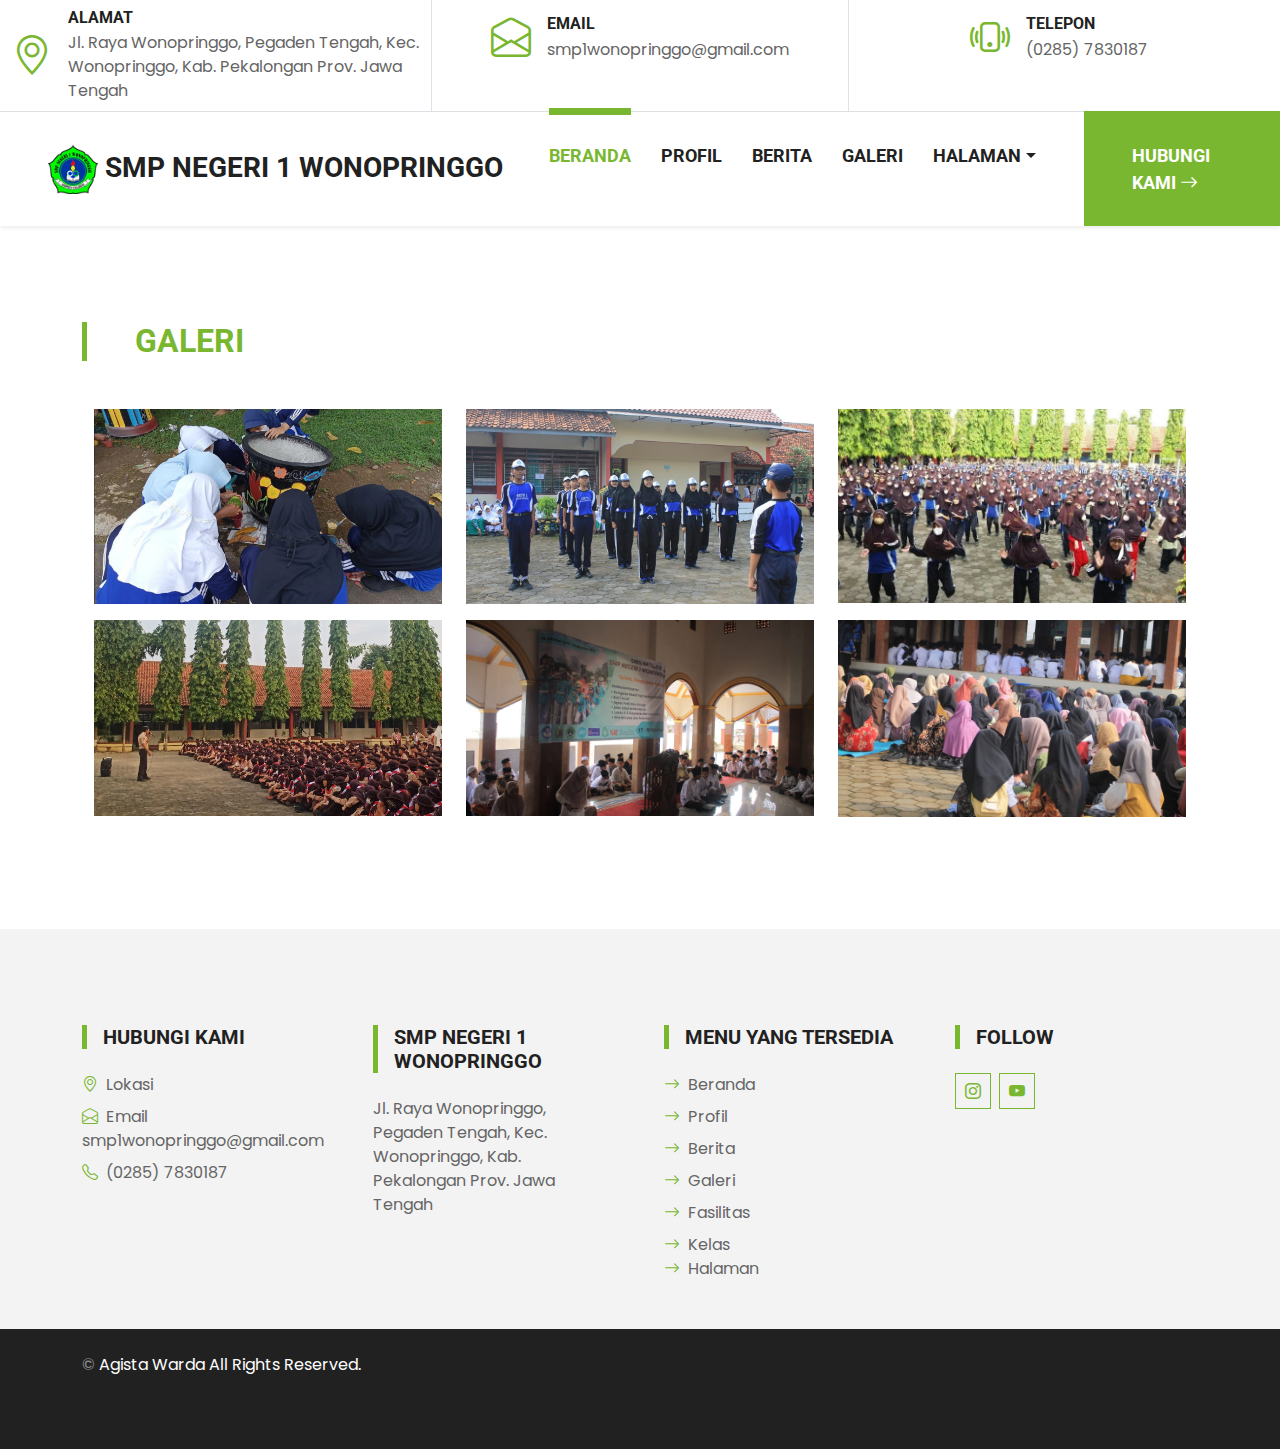
<file: galeri.html>
<!DOCTYPE html>
<html lang="en">

<head>
    <meta charset="utf-8">
    <title>SMP Negeri 1 Wonopringgo</title>
    <meta content="width=device-width, initial-scale=1.0" name="viewport">
    <meta content="Free HTML Templates" name="keywords">
    <meta content="Free HTML Templates" name="description">

    <!-- Favicon -->
    <link href="img/favicon.ico" rel="icon">

    <!-- Google Web Fonts -->
    <link rel="preconnect" href="https://fonts.gstatic.com">
    <link href="https://fonts.googleapis.com/css2?family=Poppins&family=Roboto:wght@700&display=swap" rel="stylesheet">  

    <!-- Icon Font Stylesheet -->
    <link href="https://cdn.jsdelivr.net/npm/bootstrap-icons@1.4.1/font/bootstrap-icons.css" rel="stylesheet">
    <link href="lib/flaticon/font/flaticon.css" rel="stylesheet">

    <!-- Libraries Stylesheet -->
    <link href="lib/owlcarousel/assets/owl.carousel.min.css" rel="stylesheet">

    <!-- Customized Bootstrap Stylesheet -->
    <link href="css/bootstrap.min.css" rel="stylesheet">

    <!-- Template Stylesheet -->
    <link href="css/style.css" rel="stylesheet">
</head>

<body>
    <!-- Topbar Start -->
    <div class="container-fluid border-bottom d-none d-lg-block">
        <div class="row gx-0">
            <div class="col-lg-4 text-center py-2">
                <div class="d-inline-flex align-items-center">
                    <i class="bi bi-geo-alt fs-1 text-primary me-3"></i>
                    <div class="text-start">
                        <h6 class="text-uppercase mb-1">Alamat</h6>
                        <span>Jl. Raya Wonopringgo, Pegaden Tengah, Kec. Wonopringgo, Kab. Pekalongan Prov. Jawa Tengah</span>
                    </div>
                </div>
            </div>
            <div class="col-lg-4 text-center border-start border-end py-2">
                <div class="d-inline-flex align-items-center">
                    <i class="bi bi-envelope-open fs-1 text-primary me-3"></i>
                    <div class="text-start">
                        <h6 class="text-uppercase mb-1">Email</h6>
                        <span>smp1wonopringgo@gmail.com</span>
                    </div>
                </div>
            </div>
            <div class="col-lg-4 text-center py-2">
                <div class="d-inline-flex align-items-center">
                    <i class="bi bi-phone-vibrate fs-1 text-primary me-3"></i>
                    <div class="text-start">
                        <h6 class="text-uppercase mb-1">Telepon</h6>
                        <span>(0285) 7830187</span>
                    </div>
         
                </div>
            </div>
        </div>
    </div>
    <!-- Topbar End -->


    <!-- Navbar Start -->
    <nav class="navbar navbar-expand-lg bg-white navbar-light shadow-sm py-3 py-lg-0 px-3 px-lg-0 mb-5">
        <a href="index.html" class="navbar-brand ms-lg-5">
            <h3 class="m-0 text-uppercase text-dark"><img src="img/logo.png" width="50px"> SMP Negeri 1 Wonopringgo</i></h3>
        </a>
        <button class="navbar-toggler" type="button" data-bs-toggle="collapse" data-bs-target="#navbarCollapse">
            <span class="navbar-toggler-icon"></span>
        </button>
        <div class="collapse navbar-collapse" id="navbarCollapse">
            <div class="navbar-nav ms-auto py-0">
                <a href="index.html" class="nav-item nav-link active">Beranda</a>
                <a href="profil.html" class="nav-item nav-link">Profil</a>
                <a href="berita.html" class="nav-item nav-link">Berita</a>
                <a href="galeri.html" class="nav-item nav-link">Galeri</a>
                <div class="nav-item dropdown">
                    <a href="#" class="nav-link dropdown-toggle" data-bs-toggle="dropdown">Halaman</a>
                    <div class="dropdown-menu m-0">
                        <a href="fasilitas.html" class="dropdown-item">Fasilitas</a>
                        <a href="kelas.html" class="dropdown-item">Kelas</a>
                        <a href="guru.html" class="dropdown-item">Guru</a>
                    </div>
                </div>
                <a href="hubungi kami.html" class="nav-item nav-link nav-contact bg-primary text-white px-5 ms-lg-5">Hubungi Kami <i class="bi bi-arrow-right"></i></a>
            </div>
     
            </div>
    </nav>
    <!-- Navbar End -->

    <!-- service --> 
    <div class="container-fluid py-5">
        <div class="container">
            <div class="border-start border-5 border-primary ps-5 mb-5" style="max-width: 600px;">
                <h2 class="text-primary text-uppercase">GALERI</h2>
            </div>
    <div id="service" class="service">
        <div class="container">
           <div class="row">
              <div class="col-md-12">
                 <div class="titlepage">
                 </div>
              </div>
           </div>
        </div>
        <div class="container margin-r-l">
           <div class="row">
              <div class="col-xl-4 col-lg-4 col-md-4 col-sm-12 thumb">
                 <div class="service-box">
                    <figure>
                       <a href="img/galeri1.jpg" class="fancybox" rel="ligthbox">
                       <img  src="img/galeri1.jpg" class="zoom img-fluid "  alt="">
                       </a>
                       <span class="hoverle">
                       </span>  
                    </figure>
                 </div>
              </div>
              <div class="col-xl-4 col-lg-4 col-md-4 col-sm-12 thumb">
                 <div class="service-box">
                    <figure>
                       <a href="img/galeri2.jpg" class="fancybox" rel="ligthbox">
                       <img  src="img/galeri2.jpg" class="zoom img-fluid "  alt="">
                       </a>
                       <span class="hoverle">
                       </span>
                    </figure> 
                 </div>
              </div>
              <div class="col-xl-4 col-lg-4 col-md-4 col-sm-12 thumb">
                 <div class="service-box">
                    <figure>
                       <a href="img/galeri3.png" class="fancybox" rel="ligthbox">
                       <img  src="img/galeri3.png" class="zoom img-fluid "  alt="">
                       </a>
                       <span class="hoverle">
                       </span>
                    </figure>
                 </div>
              </div>
              <div class="col-xl-4 col-lg-4 col-md-4 col-sm-12 thumb">
                 <div class="service-box">
                    <figure>
                       <a href="img/galeri4.jpg" class="fancybox" rel="ligthbox">
                       <img  src="img/galeri4.jpg" class="zoom img-fluid "  alt="">
                       </a>
                       <span class="hoverle">
                       </span> 
                    </figure>
                 </div>
              </div>
              <div class="col-xl-4 col-lg-4 col-md-4 col-sm-12 thumb">
                 <div class="service-box">
                    <figure>
                       <a href="img/galeri5.jpg" class="fancybox" rel="ligthbox">
                       <img  src="img/galeri5.jpg" class="zoom img-fluid "  alt="">
                       </a>
                       <span class="hoverle">
                       </span> 
                    </figure>
                 </div>
              </div>
              <div class="col-xl-4 col-lg-4 col-md-4 col-sm-12 thumb">
                 <div class="service-box">
                    <figure>
                       <a href="img/galeri6.jpg" class="fancybox" rel="ligthbox">
                       <img  src="img/galeri6.jpg" class="zoom img-fluid "  alt="">
                       </a>
                       <span class="hoverle">
                       </span>
                    </figure>
                 </div>
              </div>
           </div>
        </div>
     </div>
     <!-- end service -->
   
</div>
</div>
    <!-- Footer Start -->
    <div class="container-fluid bg-light mt-5 py-5">
        <div class="container pt-5">
            <div class="row g-5">
                <div class="col-lg-3 col-md-6">
                    <h5 class="text-uppercase border-start border-5 border-primary ps-3 mb-4">Hubungi Kami</h5>
                    <p class="mb-2"><i class="bi bi-geo-alt text-primary me-2"></i>Lokasi</p>
                    <p class="mb-2"><i class="bi bi-envelope-open text-primary me-2"></i>Email smp1wonopringgo@gmail.com</p>
                    <p class="mb-0"><i class="bi bi-telephone text-primary me-2"></i>(0285) 7830187</p>
                </div>
                <div class="col-lg-3 col-md-6">
                    <h5 class="text-uppercase border-start border-5 border-primary ps-3 mb-4">SMP Negeri 1 Wonopringgo</h5>
                        <p>
                            Jl. Raya Wonopringgo, Pegaden Tengah, Kec. Wonopringgo, Kab. Pekalongan Prov. Jawa Tengah
    
                        </p>
                    </div>
                <div class="col-lg-3 col-md-6">
                    <h5 class="text-uppercase border-start border-5 border-primary ps-3 mb-4">Menu yang tersedia</h5>
                    <div class="d-flex flex-column justify-content-start">
                        <a class="text-body mb-2" href="#"><i class="bi bi-arrow-right text-primary me-2"></i>Beranda</a>
                        <a class="text-body mb-2" href="#"><i class="bi bi-arrow-right text-primary me-2"></i>Profil</a>
                        <a class="text-body mb-2" href="#"><i class="bi bi-arrow-right text-primary me-2"></i>Berita</a>
                        <a class="text-body mb-2" href="#"><i class="bi bi-arrow-right text-primary me-2"></i>Galeri</a>
                        <a class="text-body mb-2" href="#"><i class="bi bi-arrow-right text-primary me-2"></i>Fasilitas</a>
                        <a class="text-body" href="#"><i class="bi bi-arrow-right text-primary me-2"></i>Kelas</a>
                        <a class="text-body" href="#"><i class="bi bi-arrow-right text-primary me-2"></i>Halaman</a>
                    </div>
                </div>
                <div class="col-lg-3 col-md-6">
                    <h5 class="text-uppercase border-start border-5 border-primary ps-3 mb-4">FOLLOW</h5>
                    <div class="d-flex">
                        <a class="btn btn-outline-primary btn-square me-2" href="https://instagram.com/smp1_wonopringgo?igshid=YmMyMTA2M2Y="><i class="bi bi-instagram"></i></a>
                        <a class="btn btn-outline-primary btn-square me-2" href="https://youtube.com/channel/UCHn5OI7xj1Yw61ONJpfrz8w"><i class="bi bi-youtube"></i></a>

                    </div>
                </div>
            </div>
        </div>
    </div>
    <div class="container-fluid bg-dark text-white-50 py-4">
        <div class="container">
            <div class="row g-5">
                <div class="col-md-6 text-center text-md-start">
                    <p class="mb-md-0">&copy; <a class="text-white" href="#">Agista Warda All Rights Reserved.</p>
                </div>
                <div class="col-md-6 text-center text-md-end">
                </div>
            </div>
        </div>
    </div>
    <!-- Footer End -->


    <!-- Back to Top -->
    <a href="#" class="btn btn-primary py-3 fs-4 back-to-top"><i class="bi bi-arrow-up"></i></a>


    <!-- JavaScript Libraries -->
    <script src="https://code.jquery.com/jquery-3.4.1.min.js"></script>
    <script src="https://cdn.jsdelivr.net/npm/bootstrap@5.0.0/dist/js/bootstrap.bundle.min.js"></script>
    <script src="lib/easing/easing.min.js"></script>
    <script src="lib/waypoints/waypoints.min.js"></script>
    <script src="lib/owlcarousel/owl.carousel.min.js"></script>

    <!-- Template Javascript -->
    <script src="js/main.js"></script>
</body>

</html>
</file>
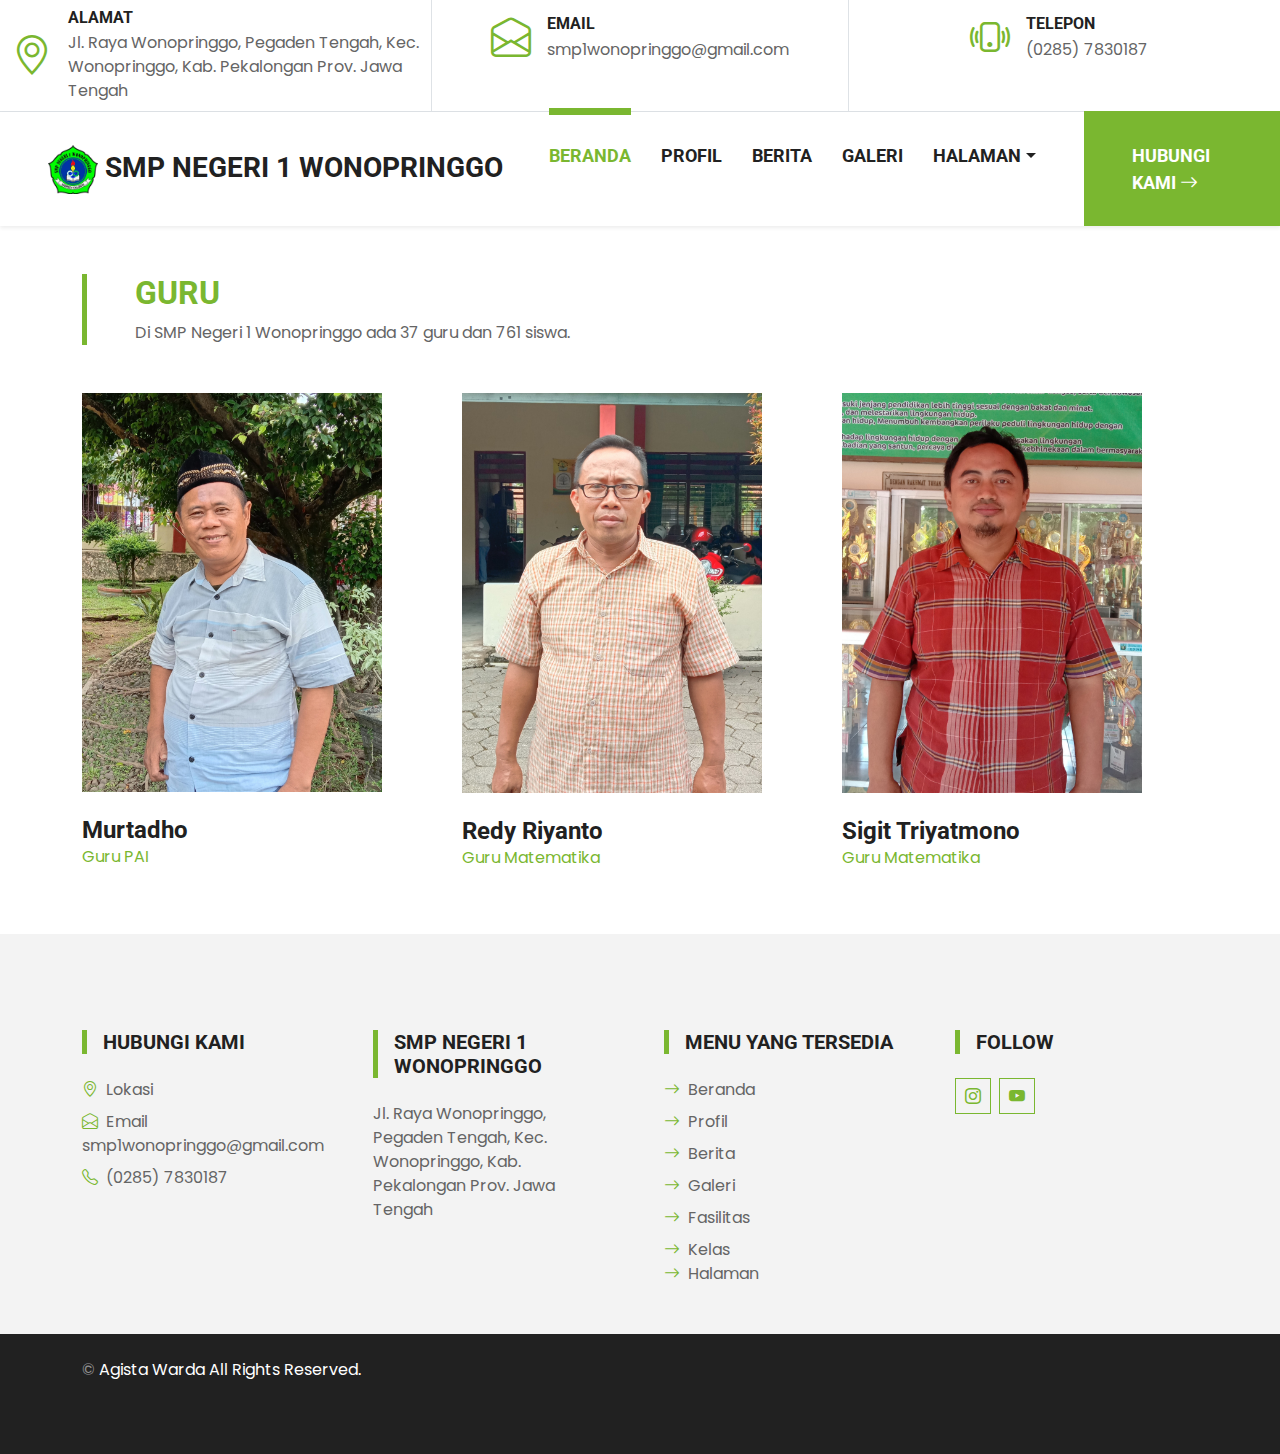
<file: guru.html>
<!DOCTYPE html>
<html lang="en">

<head>
    <meta charset="utf-8">
    <title>SMP Negeri 1 Wonopringgo</title>
    <meta content="width=device-width, initial-scale=1.0" name="viewport">
    <meta content="Free HTML Templates" name="keywords">
    <meta content="Free HTML Templates" name="description">

    <!-- Favicon -->
    <link href="img/favicon.ico" rel="icon">

    <!-- Google Web Fonts -->
    <link rel="preconnect" href="https://fonts.gstatic.com">
    <link href="https://fonts.googleapis.com/css2?family=Poppins&family=Roboto:wght@700&display=swap" rel="stylesheet">  

    <!-- Icon Font Stylesheet -->
    <link href="https://cdn.jsdelivr.net/npm/bootstrap-icons@1.4.1/font/bootstrap-icons.css" rel="stylesheet">
    <link href="lib/flaticon/font/flaticon.css" rel="stylesheet">

    <!-- Libraries Stylesheet -->
    <link href="lib/owlcarousel/assets/owl.carousel.min.css" rel="stylesheet">

    <!-- Customized Bootstrap Stylesheet -->
    <link href="css/bootstrap.min.css" rel="stylesheet">

    <!-- Template Stylesheet -->
    <link href="css/style.css" rel="stylesheet">
</head>

<body>
    <!-- Topbar Start -->
    <div class="container-fluid border-bottom d-none d-lg-block">
        <div class="row gx-0">
            <div class="col-lg-4 text-center py-2">
                <div class="d-inline-flex align-items-center">
                    <i class="bi bi-geo-alt fs-1 text-primary me-3"></i>
                    <div class="text-start">
                        <h6 class="text-uppercase mb-1">Alamat</h6>
                        <span>Jl. Raya Wonopringgo, Pegaden Tengah, Kec. Wonopringgo, Kab. Pekalongan Prov. Jawa Tengah</span>
                    </div>
                </div>
            </div>
            <div class="col-lg-4 text-center border-start border-end py-2">
                <div class="d-inline-flex align-items-center">
                    <i class="bi bi-envelope-open fs-1 text-primary me-3"></i>
                    <div class="text-start">
                        <h6 class="text-uppercase mb-1">Email</h6>
                        <span>smp1wonopringgo@gmail.com</span>
                    </div>
                </div>
            </div>
            <div class="col-lg-4 text-center py-2">
                <div class="d-inline-flex align-items-center">
                    <i class="bi bi-phone-vibrate fs-1 text-primary me-3"></i>
                    <div class="text-start">
                        <h6 class="text-uppercase mb-1">Telepon</h6>
                        <span>(0285) 7830187</span>
                    </div>
                </div>
            </div>
        </div>
    </div>
    <!-- Topbar End -->


    <!-- Navbar Start -->
    <nav class="navbar navbar-expand-lg bg-white navbar-light shadow-sm py-3 py-lg-0 px-3 px-lg-0 mb-5">
        <a href="index.html" class="navbar-brand ms-lg-5">
            <h3 class="m-0 text-uppercase text-dark"><img src="img/logo.png" width="50px"> SMP Negeri 1 Wonopringgo</i></h3>
        </a>
        <button class="navbar-toggler" type="button" data-bs-toggle="collapse" data-bs-target="#navbarCollapse">
            <span class="navbar-toggler-icon"></span>
        </button>
        <div class="collapse navbar-collapse" id="navbarCollapse">
            <div class="navbar-nav ms-auto py-0">
                <a href="index.html" class="nav-item nav-link active">Beranda</a>
                <a href="profil.html" class="nav-item nav-link">Profil</a>
                <a href="berita.html" class="nav-item nav-link">Berita</a>
                <a href="galeri.html" class="nav-item nav-link">Galeri</a>
                <div class="nav-item dropdown">
                    <a href="#" class="nav-link dropdown-toggle" data-bs-toggle="dropdown">Halaman</a>
                    <div class="dropdown-menu m-0">
                        <a href="fasilitas.html" class="dropdown-item">Fasilitas</a>
                        <a href="kelas.html" class="dropdown-item">Kelas</a>
                        <a href="guru.html" class="dropdown-item">Guru</a>
                    </div>
                </div>
                <a href="hubungi kami.html" class="nav-item nav-link nav-contact bg-primary text-white px-5 ms-lg-5">Hubungi Kami <i class="bi bi-arrow-right"></i></a>
            </div>
        </div>
    </nav>
    <!-- Navbar End -->

          <!-- Team Start -->
          <div class="container-fluid py-6">
            <div class="container">
                <div class="border-start border-5 border-primary ps-5 mb-5" style="max-width: 800px;">
                    <h2 class="text-primary text-uppercase">GURU</h2>
                    <p> Di SMP Negeri 1 Wonopringgo ada 37 guru dan 761 siswa.</p>
                </div>
                    <div class="row g-4">
                        <div class="col-lg-4 col-md-6 wow fadeInUp" data-wow-delay="0.1s">
                            <div class="team-item rounded">
                                <img class="img-fluid" src="img/pak mur.jpg" width="300px" alt="">
                                <div class="team-text">
                                    <br>
                                    <h4 class="mb-0">Murtadho</h4>
                                    <p class="text-primary">Guru PAI</p>
                                </div>
                            </div>
                        </div>
                        <div class="col-lg-4 col-md-6 wow fadeInUp" data-wow-delay="0.3s">
                            <div class="team-item rounded">
                                <img class="img-fluid" src="img/pak redi.jpg" width="300px" alt="">
                                <div class="team-text">
                                    <br>
                                    <h4 class="mb-0">Redy Riyanto</h4>
                                    <p class="text-primary">Guru Matematika</p>
                                </div>
                            </div>
                        </div>
                        <div class="col-lg-4 col-md-6 wow fadeInUp" data-wow-delay="0.5s">
                            <div class="team-item rounded">
                                <img class="img-fluid" src="img/pak sigit.jpg" width="300px" alt="">
                                <div class="team-text">
                                    <br>
                                    <h4 class="mb-0">Sigit Triyatmono</h4>
                                    <p class="text-primary">Guru Matematika</p>
                                </div>
                            </div>
                        </div>
                    </div>
                </div>
            </div>
            <!-- Team End -->
             

      <!-- Footer Start -->
    <div class="container-fluid bg-light mt-5 py-5">
        <div class="container pt-5">
            <div class="row g-5">
                <div class="col-lg-3 col-md-6">
                    <h5 class="text-uppercase border-start border-5 border-primary ps-3 mb-4">Hubungi Kami</h5>
                    <p class="mb-2"><i class="bi bi-geo-alt text-primary me-2"></i>Lokasi</p>
                    <p class="mb-2"><i class="bi bi-envelope-open text-primary me-2"></i>Email smp1wonopringgo@gmail.com</p>
                    <p class="mb-0"><i class="bi bi-telephone text-primary me-2"></i>(0285) 7830187</p>
                </div>
                <div class="col-lg-3 col-md-6">
                    <h5 class="text-uppercase border-start border-5 border-primary ps-3 mb-4">SMP Negeri 1 Wonopringgo</h5>
                        <p>
                            Jl. Raya Wonopringgo, Pegaden Tengah, Kec. Wonopringgo, Kab. Pekalongan Prov. Jawa Tengah
    
                        </p>
                    </div>
                <div class="col-lg-3 col-md-6">
                    <h5 class="text-uppercase border-start border-5 border-primary ps-3 mb-4">Menu yang tersedia</h5>
                    <div class="d-flex flex-column justify-content-start">
                        <a class="text-body mb-2" href="#"><i class="bi bi-arrow-right text-primary me-2"></i>Beranda</a>
                        <a class="text-body mb-2" href="#"><i class="bi bi-arrow-right text-primary me-2"></i>Profil</a>
                        <a class="text-body mb-2" href="#"><i class="bi bi-arrow-right text-primary me-2"></i>Berita</a>
                        <a class="text-body mb-2" href="#"><i class="bi bi-arrow-right text-primary me-2"></i>Galeri</a>
                        <a class="text-body mb-2" href="#"><i class="bi bi-arrow-right text-primary me-2"></i>Fasilitas</a>
                        <a class="text-body" href="#"><i class="bi bi-arrow-right text-primary me-2"></i>Kelas</a>
                        <a class="text-body" href="#"><i class="bi bi-arrow-right text-primary me-2"></i>Halaman</a>
                    </div>
                </div>
                <div class="col-lg-3 col-md-6">
                    <h5 class="text-uppercase border-start border-5 border-primary ps-3 mb-4">FOLLOW</h5>
                    <div class="d-flex">
                        <a class="btn btn-outline-primary btn-square me-2" href="https://instagram.com/smp1_wonopringgo?igshid=YmMyMTA2M2Y="><i class="bi bi-instagram"></i></a>
                        <a class="btn btn-outline-primary btn-square me-2" href="https://youtube.com/channel/UCHn5OI7xj1Yw61ONJpfrz8w"><i class="bi bi-youtube"></i></a>

                    </div>
                </div>
            </div>
        </div>
    </div>
    <div class="container-fluid bg-dark text-white-50 py-4">
        <div class="container">
            <div class="row g-5">
                <div class="col-md-6 text-center text-md-start">
                    <p class="mb-md-0">&copy; <a class="text-white" href="#">Agista Warda All Rights Reserved.</p>
                </div>
                <div class="col-md-6 text-center text-md-end">
                </div>
            </div>
        </div>
    </div>
    <!-- Footer End -->
</div>


    <!-- Back to Top -->
    <a href="#" class="btn btn-primary py-3 fs-4 back-to-top"><i class="bi bi-arrow-up"></i></a>


    <!-- JavaScript Libraries -->
    <script src="https://code.jquery.com/jquery-3.4.1.min.js"></script>
    <script src="https://cdn.jsdelivr.net/npm/bootstrap@5.0.0/dist/js/bootstrap.bundle.min.js"></script>
    <script src="lib/easing/easing.min.js"></script>
    <script src="lib/waypoints/waypoints.min.js"></script>
    <script src="lib/owlcarousel/owl.carousel.min.js"></script>

    <!-- Template Javascript -->
    <script src="js/main.js"></script>
</body>

</html>
</file>
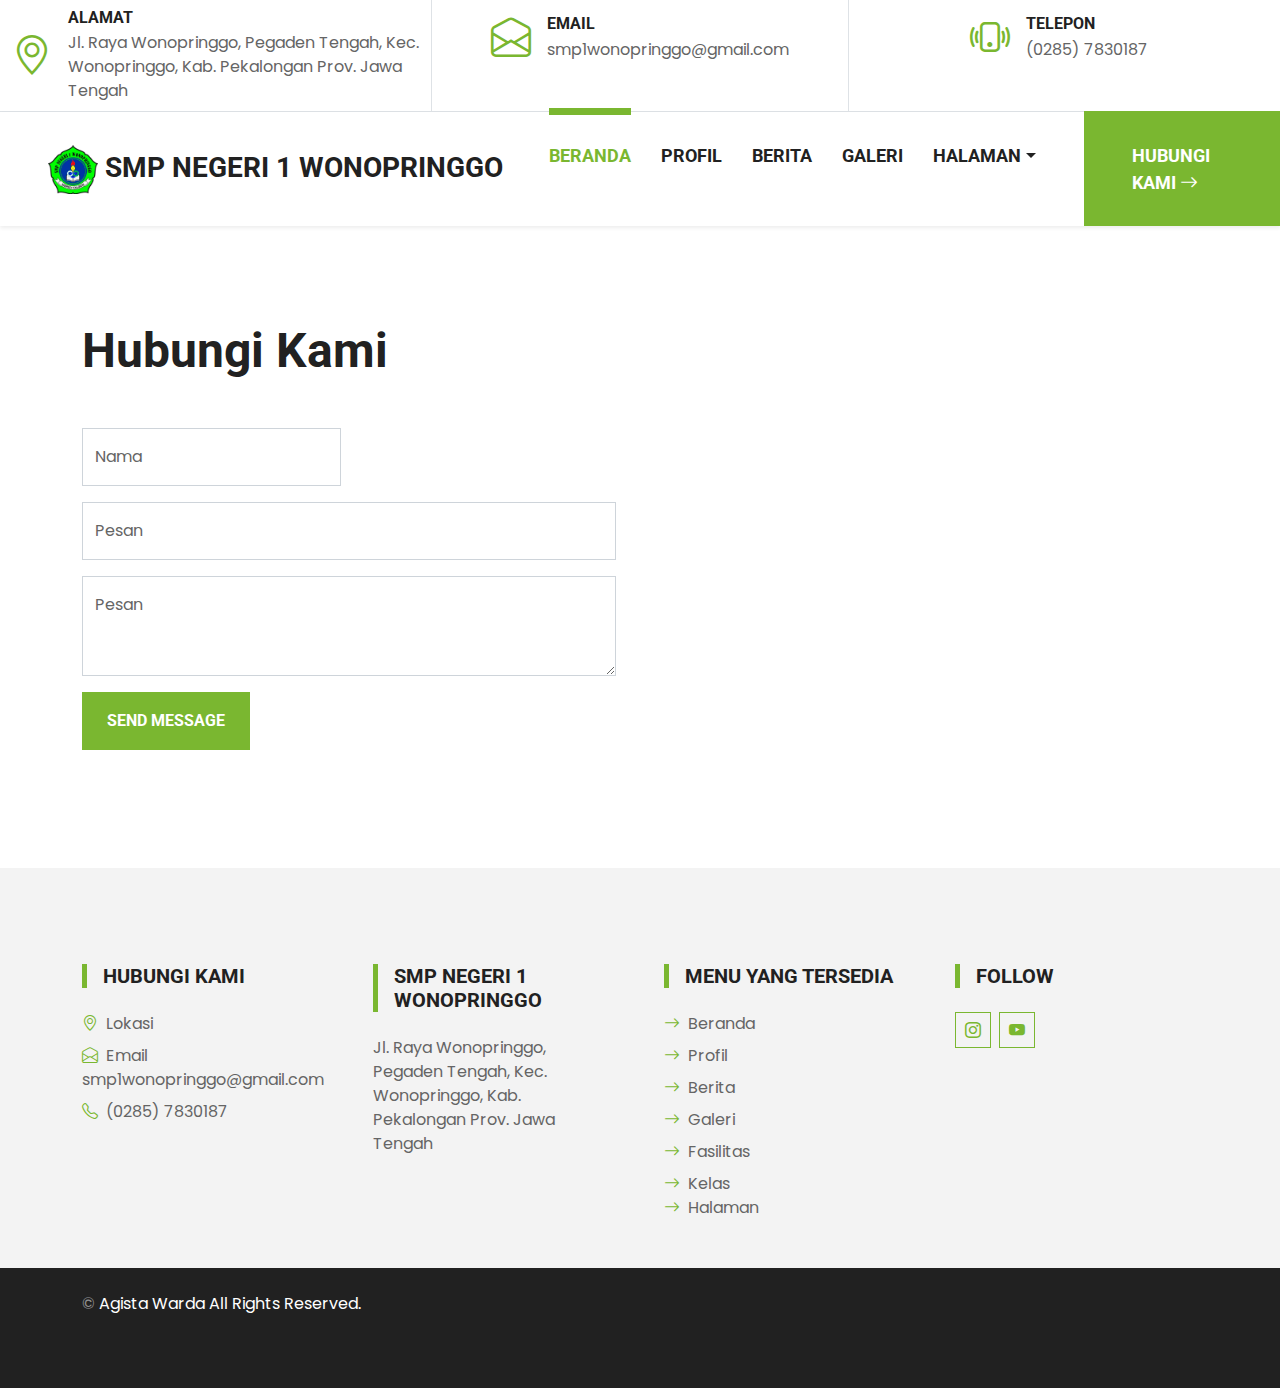
<file: hubungi kami.html>
<!DOCTYPE html>
<html lang="en">

<head>
    <meta charset="utf-8">
    <title>SMP Negeri 1 Wonopringgo</title>
    <meta content="width=device-width, initial-scale=1.0" name="viewport">
    <meta content="Free HTML Templates" name="keywords">
    <meta content="Free HTML Templates" name="description">

    <!-- Favicon -->
    <link href="img/favicon.ico" rel="icon">

    <!-- Google Web Fonts -->
    <link rel="preconnect" href="https://fonts.gstatic.com">
    <link href="https://fonts.googleapis.com/css2?family=Poppins&family=Roboto:wght@700&display=swap" rel="stylesheet">  

    <!-- Icon Font Stylesheet -->
    <link href="https://cdn.jsdelivr.net/npm/bootstrap-icons@1.4.1/font/bootstrap-icons.css" rel="stylesheet">
    <link href="lib/flaticon/font/flaticon.css" rel="stylesheet">

    <!-- Libraries Stylesheet -->
    <link href="lib/owlcarousel/assets/owl.carousel.min.css" rel="stylesheet">

    <!-- Customized Bootstrap Stylesheet -->
    <link href="css/bootstrap.min.css" rel="stylesheet">

    <!-- Template Stylesheet -->
    <link href="css/style.css" rel="stylesheet">
</head>

<body>
    <!-- Topbar Start -->
    <div class="container-fluid border-bottom d-none d-lg-block">
        <div class="row gx-0">
            <div class="col-lg-4 text-center py-2">
                <div class="d-inline-flex align-items-center">
                    <i class="bi bi-geo-alt fs-1 text-primary me-3"></i>
                    <div class="text-start">
                        <h6 class="text-uppercase mb-1">Alamat</h6>
                        <span>Jl. Raya Wonopringgo, Pegaden Tengah, Kec. Wonopringgo, Kab. Pekalongan Prov. Jawa Tengah</span>
                    </div>
                </div>
            </div>
            <div class="col-lg-4 text-center border-start border-end py-2">
                <div class="d-inline-flex align-items-center">
                    <i class="bi bi-envelope-open fs-1 text-primary me-3"></i>
                    <div class="text-start">
                        <h6 class="text-uppercase mb-1">Email</h6>
                        <span>smp1wonopringgo@gmail.com</span>
                    </div>
                </div>
            </div>
            <div class="col-lg-4 text-center py-2">
                <div class="d-inline-flex align-items-center">
                    <i class="bi bi-phone-vibrate fs-1 text-primary me-3"></i>
                    <div class="text-start">
                        <h6 class="text-uppercase mb-1">Telepon</h6>
                        <span>(0285) 7830187</span>
                    </div>

                </div>
            </div>
        </div>
    </div>
    <!-- Topbar End -->


    <!-- Navbar Start -->
    <nav class="navbar navbar-expand-lg bg-white navbar-light shadow-sm py-3 py-lg-0 px-3 px-lg-0 mb-5">
        <a href="index.html" class="navbar-brand ms-lg-5">
            <h3 class="m-0 text-uppercase text-dark"><img src="img/logo.png" width="50px"> SMP Negeri 1 Wonopringgo</i></h3>
        </a>
        <button class="navbar-toggler" type="button" data-bs-toggle="collapse" data-bs-target="#navbarCollapse">
            <span class="navbar-toggler-icon"></span>
        </button>
        <div class="collapse navbar-collapse" id="navbarCollapse">
            <div class="navbar-nav ms-auto py-0">
                <a href="index.html" class="nav-item nav-link active">Beranda</a>
                <a href="profil.html" class="nav-item nav-link">Profil</a>
                <a href="berita.html" class="nav-item nav-link">Berita</a>
                <a href="galeri.html".html" class="nav-item nav-link">Galeri</a>
                <div class="nav-item dropdown">
                    <a href="#" class="nav-link dropdown-toggle" data-bs-toggle="dropdown">Halaman</a>
                    <div class="dropdown-menu m-0">
                        <a href="fasilitas.html" class="dropdown-item">Fasilitas</a>
                        <a href="kelas.html" class="dropdown-item">Kelas</a>
                        <a href="guru.html" class="dropdown-item">Guru</a>
                    </div>
                </div>
                <a href="hubungi kami.html" class="nav-item nav-link nav-contact bg-primary text-white px-5 ms-lg-5">Hubungi Kami <i class="bi bi-arrow-right"></i></a>
            </div>
        </div>
    </nav>
    <!-- Navbar End -->

     <!-- Contact Start -->
     <div class="container-xxl py-5">
        <div class="container">
            <div class="row g-5">
                <div class="col-lg-6 wow fadeIn" data-wow-delay="0.1s">
                    <h1 class="display-5 mb-5">Hubungi Kami</h1>
                    <form>
                        <div class="row g-3">
                            <div class="col-md-6">
                                <div class="form-floating">
                                    <input type="text" class="form-control" id="name" placeholder="Nama">
                                    <label for="name">Nama</label>
                                </div>
                            </div>
                            <div class="col-12">
                                <div class="form-floating">
                                    <input type="text" class="form-control" id="email" placeholder="Email">
                                    <label for="subject">Pesan</label>
                                </div>
                            </div>
                            <div class="col-12">
                                <div class="form-floating">
                                    <textarea class="form-control" placeholder="Leave a message here" id="message" style="height: 100px"></textarea>
                                    <label for="message">Pesan</label>
                                </div>
                            </div>
                            <div class="col-12">
                                <button class="btn btn-primary py-3 px-4" type="submit">Send Message</button>
                            </div>
                        </div>
                    </form>
                </div>
                <div class="col-lg-6 wow fadeIn" data-wow-delay="0.5s" style="min-height: 450px;">
                    <div class="position-relative rounded overflow-hidden h-100">
                        <iframe class="position-relative w-100 h-100" 
                        src="https://www.google.com/maps/embed?pb=!1m18!1m12!1m3!1d3960.2951359792482!2d109.63193571361896!3d-6.974463970228855!2m3!1f0!2f0!3f0!3m2!1i1024!2i768!4f13.1!3m3!1m2!1s0x2e7021a3fe668c05%3A0x53f9b7a6b94a0bb6!2sSMP%20Negeri%201%20Wonopringgo!5e0!3m2!1sid!2sid!4v1667877879054!5m2!1sid!2sid" width="600" height="450" style="border:0;" allowfullscreen="" loading="lazy" referrerpolicy="no-referrer-when-downgrade"></iframe>
                </div>
            </div>
        </div>
    </div>
</div>
    <!-- Contact End -->



    <!-- Footer Start -->
    <div class="container-fluid bg-light mt-5 py-5">
        <div class="container pt-5">
            <div class="row g-5">
                <div class="col-lg-3 col-md-6">
                    <h5 class="text-uppercase border-start border-5 border-primary ps-3 mb-4">Hubungi Kami</h5>
                    <p class="mb-2"><i class="bi bi-geo-alt text-primary me-2"></i>Lokasi</p>
                    <p class="mb-2"><i class="bi bi-envelope-open text-primary me-2"></i>Email smp1wonopringgo@gmail.com</p>
                    <p class="mb-0"><i class="bi bi-telephone text-primary me-2"></i>(0285) 7830187</p>
                </div>
                <div class="col-lg-3 col-md-6">
                    <h5 class="text-uppercase border-start border-5 border-primary ps-3 mb-4">SMP Negeri 1 Wonopringgo</h5>
                        <p>
                            Jl. Raya Wonopringgo, Pegaden Tengah, Kec. Wonopringgo, Kab. Pekalongan Prov. Jawa Tengah
    
                        </p>
                    </div>
                <div class="col-lg-3 col-md-6">
                    <h5 class="text-uppercase border-start border-5 border-primary ps-3 mb-4">Menu yang tersedia</h5>
                    <div class="d-flex flex-column justify-content-start">
                        <a class="text-body mb-2" href="#"><i class="bi bi-arrow-right text-primary me-2"></i>Beranda</a>
                        <a class="text-body mb-2" href="#"><i class="bi bi-arrow-right text-primary me-2"></i>Profil</a>
                        <a class="text-body mb-2" href="#"><i class="bi bi-arrow-right text-primary me-2"></i>Berita</a>
                        <a class="text-body mb-2" href="#"><i class="bi bi-arrow-right text-primary me-2"></i>Galeri</a>
                        <a class="text-body mb-2" href="#"><i class="bi bi-arrow-right text-primary me-2"></i>Fasilitas</a>
                        <a class="text-body" href="#"><i class="bi bi-arrow-right text-primary me-2"></i>Kelas</a>
                        <a class="text-body" href="#"><i class="bi bi-arrow-right text-primary me-2"></i>Halaman</a>
                    </div>
                </div>
                <div class="col-lg-3 col-md-6">
                    <h5 class="text-uppercase border-start border-5 border-primary ps-3 mb-4">FOLLOW</h5>
                    <div class="d-flex">
                        <a class="btn btn-outline-primary btn-square me-2" href="https://instagram.com/smp1_wonopringgo?igshid=YmMyMTA2M2Y="><i class="bi bi-instagram"></i></a>
                        <a class="btn btn-outline-primary btn-square me-2" href="https://youtube.com/channel/UCHn5OI7xj1Yw61ONJpfrz8w"><i class="bi bi-youtube"></i></a>

                    </div>
                </div>
            </div>
        </div>
    </div>
    <div class="container-fluid bg-dark text-white-50 py-4">
        <div class="container">
            <div class="row g-5">
                <div class="col-md-6 text-center text-md-start">
                    <p class="mb-md-0">&copy; <a class="text-white" href="#">Agista Warda All Rights Reserved.</p>
                </div>
                <div class="col-md-6 text-center text-md-end">
                </div>
            </div>
        </div>
    </div>
    <!-- Footer End -->


    <!-- Back to Top -->
    <a href="#" class="btn btn-primary py-3 fs-4 back-to-top"><i class="bi bi-arrow-up"></i></a>


    <!-- JavaScript Libraries -->
    <script src="https://code.jquery.com/jquery-3.4.1.min.js"></script>
    <script src="https://cdn.jsdelivr.net/npm/bootstrap@5.0.0/dist/js/bootstrap.bundle.min.js"></script>
    <script src="lib/easing/easing.min.js"></script>
    <script src="lib/waypoints/waypoints.min.js"></script>
    <script src="lib/owlcarousel/owl.carousel.min.js"></script>

    <!-- Template Javascript -->
    <script src="js/main.js"></script>
</body>

</html>
</file>
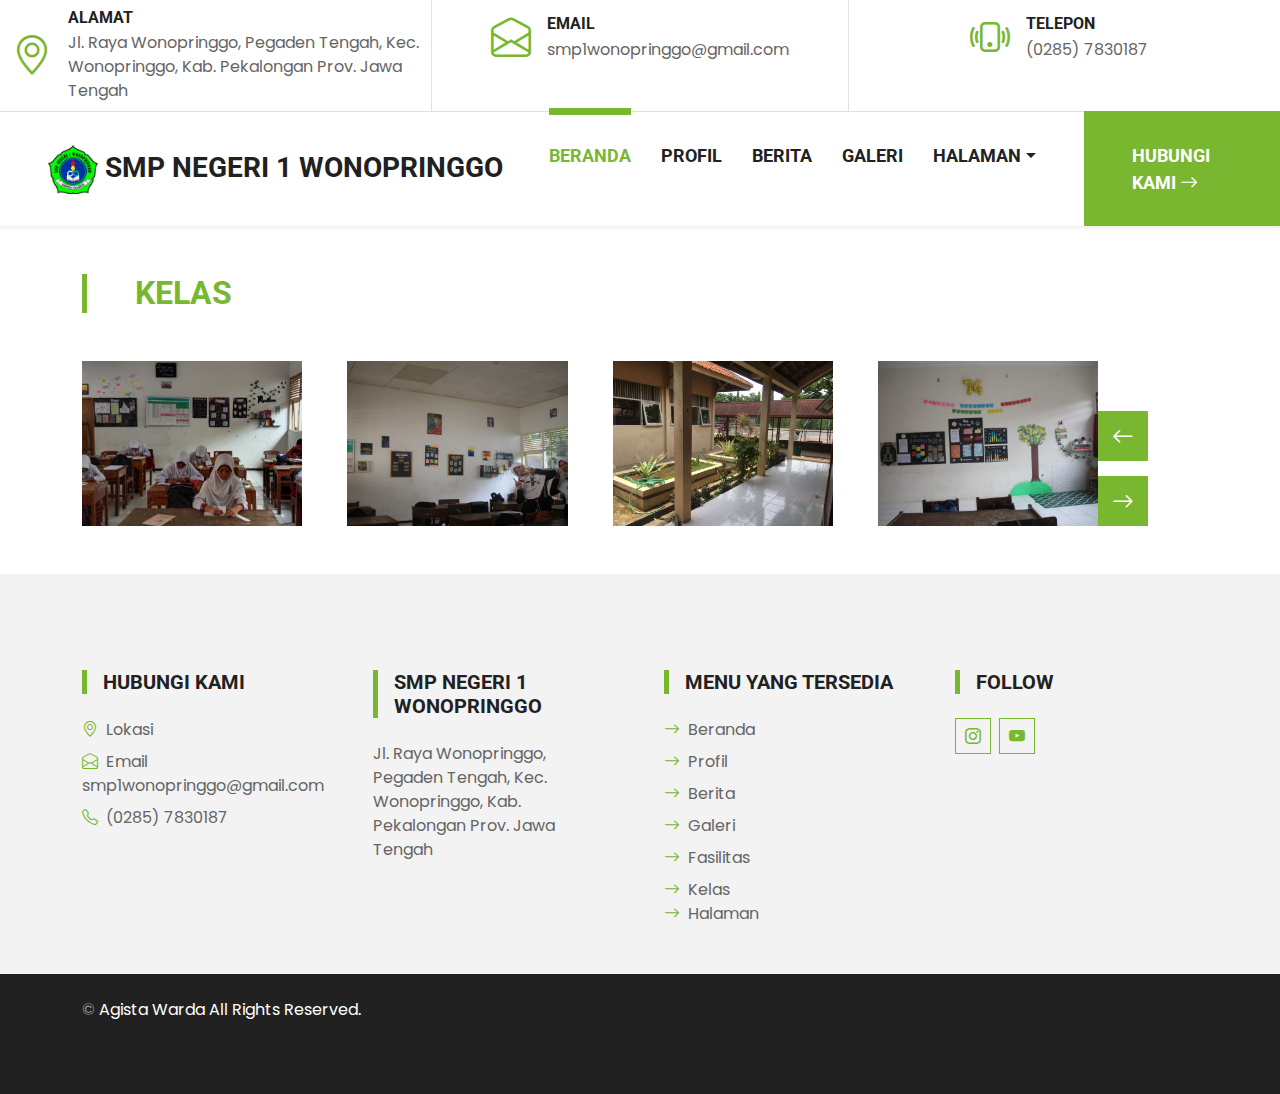
<file: kelas.html>
<!DOCTYPE html>
<html lang="en">

<head>
    <meta charset="utf-8">
    <title>SMP Negeri 1 Wonopringgo</title>
    <meta content="width=device-width, initial-scale=1.0" name="viewport">
    <meta content="Free HTML Templates" name="keywords">
    <meta content="Free HTML Templates" name="description">

    <!-- Favicon -->
    <link href="img/favicon.ico" rel="icon">

    <!-- Google Web Fonts -->
    <link rel="preconnect" href="https://fonts.gstatic.com">
    <link href="https://fonts.googleapis.com/css2?family=Poppins&family=Roboto:wght@700&display=swap" rel="stylesheet">  

    <!-- Icon Font Stylesheet -->
    <link href="https://cdn.jsdelivr.net/npm/bootstrap-icons@1.4.1/font/bootstrap-icons.css" rel="stylesheet">
    <link href="lib/flaticon/font/flaticon.css" rel="stylesheet">

    <!-- Libraries Stylesheet -->
    <link href="lib/owlcarousel/assets/owl.carousel.min.css" rel="stylesheet">

    <!-- Customized Bootstrap Stylesheet -->
    <link href="css/bootstrap.min.css" rel="stylesheet">

    <!-- Template Stylesheet -->
    <link href="css/style.css" rel="stylesheet">
</head>

<body>
    <!-- Topbar Start -->
    <div class="container-fluid border-bottom d-none d-lg-block">
        <div class="row gx-0">
            <div class="col-lg-4 text-center py-2">
                <div class="d-inline-flex align-items-center">
                    <i class="bi bi-geo-alt fs-1 text-primary me-3"></i>
                    <div class="text-start">
                        <h6 class="text-uppercase mb-1">Alamat</h6>
                        <span>Jl. Raya Wonopringgo, Pegaden Tengah, Kec. Wonopringgo, Kab. Pekalongan Prov. Jawa Tengah</span>
                    </div>
                </div>
            </div>
            <div class="col-lg-4 text-center border-start border-end py-2">
                <div class="d-inline-flex align-items-center">
                    <i class="bi bi-envelope-open fs-1 text-primary me-3"></i>
                    <div class="text-start">
                        <h6 class="text-uppercase mb-1">Email</h6>
                        <span>smp1wonopringgo@gmail.com</span>
                    </div>
                </div>
            </div>
            <div class="col-lg-4 text-center py-2">
                <div class="d-inline-flex align-items-center">
                    <i class="bi bi-phone-vibrate fs-1 text-primary me-3"></i>
                    <div class="text-start">
                        <h6 class="text-uppercase mb-1">Telepon</h6>
                        <span>(0285) 7830187</span>
                    </div>
                </div>
            </div>
        </div>
    </div>
    <!-- Topbar End -->


    <!-- Navbar Start -->
    <nav class="navbar navbar-expand-lg bg-white navbar-light shadow-sm py-3 py-lg-0 px-3 px-lg-0 mb-5">
        <a href="index.html" class="navbar-brand ms-lg-5">
            <h3 class="m-0 text-uppercase text-dark"><img src="img/logo.png" width="50px"> SMP Negeri 1 Wonopringgo</i></h3>

        </a>
        <button class="navbar-toggler" type="button" data-bs-toggle="collapse" data-bs-target="#navbarCollapse">
            <span class="navbar-toggler-icon"></span>
        </button>
        <div class="collapse navbar-collapse" id="navbarCollapse">
            <div class="navbar-nav ms-auto py-0">
                <a href="index.html" class="nav-item nav-link active">Beranda</a>
                <a href="profil.html" class="nav-item nav-link">Profil</a>
                <a href="berita.html" class="nav-item nav-link">Berita</a>
                <a href="galeri.html" class="nav-item nav-link">Galeri</a>
                <div class="nav-item dropdown">
                    <a href="#" class="nav-link dropdown-toggle" data-bs-toggle="dropdown">Halaman</a>
                    <div class="dropdown-menu m-0">
                        <a href="fasilitas.html" class="dropdown-item">Fasilitas</a>
                        <a href="kelas.html" class="dropdown-item">Kelas</a>
                        <a href="guru.html" class="dropdown-item">Guru</a>
                    </div>
                </div>
                <a href="hubungi kami.html" class="nav-item nav-link nav-contact bg-primary text-white px-5 ms-lg-5">Hubungi Kami <i class="bi bi-arrow-right"></i></a>
            </div>
        </div>
    </nav>
    <!-- Navbar End -->
    
        <!-- Team Start -->
        <div class="container-fluid py-6">
            <div class="container">
                <div class="border-start border-5 border-primary ps-5 mb-5" style="max-width: 800px;">
                    <h2 class="text-primary text-uppercase">KELAS</h2>
                </div>
                <div class="owl-carousel team-carousel position-relative" style="padding-right: 100px;">
                    <div class="team-item">
                        <div class="position-relative overflow-hidden">
                            <img class="img-fluid w-100" src="img/kelas 2.jpg"  alt="">
                        </div>
                    </div>
                    <div class="team-item">
                        <div class="position-relative overflow-hidden">
                            <img class="img-fluid w-100" src="img/kelas3.jpg" alt="">
                        </div>
                    </div>
                    <div class="team-item">
                        <div class="position-relative overflow-hidden">
                            <img class="img-fluid w-100" src="img/kelas4.jpg" alt="">
                        </div>
                    </div>
                    <div class="team-item">
                        <div class="position-relative overflow-hidden">
                            <img class="img-fluid w-100" src="img/kelas5.jpg" alt="">
                        </div>
                    </div>
                    <div class="team-item">
                        <div class="position-relative overflow-hidden">
                            <img class="img-fluid w-100" src="img/kelas6.jpg" alt="">
                        </div>
                    </div>
                <div class="team-item">
                    <div class="position-relative overflow-hidden">
                        <img class="img-fluid w-100" src="img/kelas7.jpg" alt="">
                    </div>
                </div>
            </div>
        </div>
        <!-- Team End -->
    
    
</div>

      <!-- Footer Start -->
    <div class="container-fluid bg-light mt-5 py-5">
        <div class="container pt-5">
            <div class="row g-5">
                <div class="col-lg-3 col-md-6">
                    <h5 class="text-uppercase border-start border-5 border-primary ps-3 mb-4">Hubungi Kami</h5>
                    <p class="mb-2"><i class="bi bi-geo-alt text-primary me-2"></i>Lokasi</p>
                    <p class="mb-2"><i class="bi bi-envelope-open text-primary me-2"></i>Email smp1wonopringgo@gmail.com</p>
                    <p class="mb-0"><i class="bi bi-telephone text-primary me-2"></i>(0285) 7830187</p>
                </div>
                <div class="col-lg-3 col-md-6">
                    <h5 class="text-uppercase border-start border-5 border-primary ps-3 mb-4">SMP Negeri 1 Wonopringgo</h5>
                        <p>
                            Jl. Raya Wonopringgo, Pegaden Tengah, Kec. Wonopringgo, Kab. Pekalongan Prov. Jawa Tengah
    
                        </p>
                    </div>
                <div class="col-lg-3 col-md-6">
                    <h5 class="text-uppercase border-start border-5 border-primary ps-3 mb-4">Menu yang tersedia</h5>
                    <div class="d-flex flex-column justify-content-start">
                        <a class="text-body mb-2" href="#"><i class="bi bi-arrow-right text-primary me-2"></i>Beranda</a>
                        <a class="text-body mb-2" href="#"><i class="bi bi-arrow-right text-primary me-2"></i>Profil</a>
                        <a class="text-body mb-2" href="#"><i class="bi bi-arrow-right text-primary me-2"></i>Berita</a>
                        <a class="text-body mb-2" href="#"><i class="bi bi-arrow-right text-primary me-2"></i>Galeri</a>
                        <a class="text-body mb-2" href="#"><i class="bi bi-arrow-right text-primary me-2"></i>Fasilitas</a>
                        <a class="text-body" href="#"><i class="bi bi-arrow-right text-primary me-2"></i>Kelas</a>
                        <a class="text-body" href="#"><i class="bi bi-arrow-right text-primary me-2"></i>Halaman</a>
                    </div>
                </div>
                <div class="col-lg-3 col-md-6">
                    <h5 class="text-uppercase border-start border-5 border-primary ps-3 mb-4">FOLLOW</h5>
                    <div class="d-flex">
                        <a class="btn btn-outline-primary btn-square me-2" href="https://instagram.com/smp1_wonopringgo?igshid=YmMyMTA2M2Y="><i class="bi bi-instagram"></i></a>
                        <a class="btn btn-outline-primary btn-square me-2" href="https://youtube.com/channel/UCHn5OI7xj1Yw61ONJpfrz8w"><i class="bi bi-youtube"></i></a>

                    </div>
                </div>
            </div>
        </div>
    </div>
    <div class="container-fluid bg-dark text-white-50 py-4">
        <div class="container">
            <div class="row g-5">
                <div class="col-md-6 text-center text-md-start">
                    <p class="mb-md-0">&copy; <a class="text-white" href="#">Agista Warda All Rights Reserved.</p>
                </div>
                <div class="col-md-6 text-center text-md-end">
                </div>
            </div>
        </div>
    </div>
  <!-- Footer End -->
  </div>


    <!-- Back to Top -->
    <a href="#" class="btn btn-primary py-3 fs-4 back-to-top"><i class="bi bi-arrow-up"></i></a>


    <!-- JavaScript Libraries -->
    <script src="https://code.jquery.com/jquery-3.4.1.min.js"></script>
    <script src="https://cdn.jsdelivr.net/npm/bootstrap@5.0.0/dist/js/bootstrap.bundle.min.js"></script>
    <script src="lib/easing/easing.min.js"></script>
    <script src="lib/waypoints/waypoints.min.js"></script>
    <script src="lib/owlcarousel/owl.carousel.min.js"></script>

    <!-- Template Javascript -->
    <script src="js/main.js"></script>
</body>

</html>
</file>
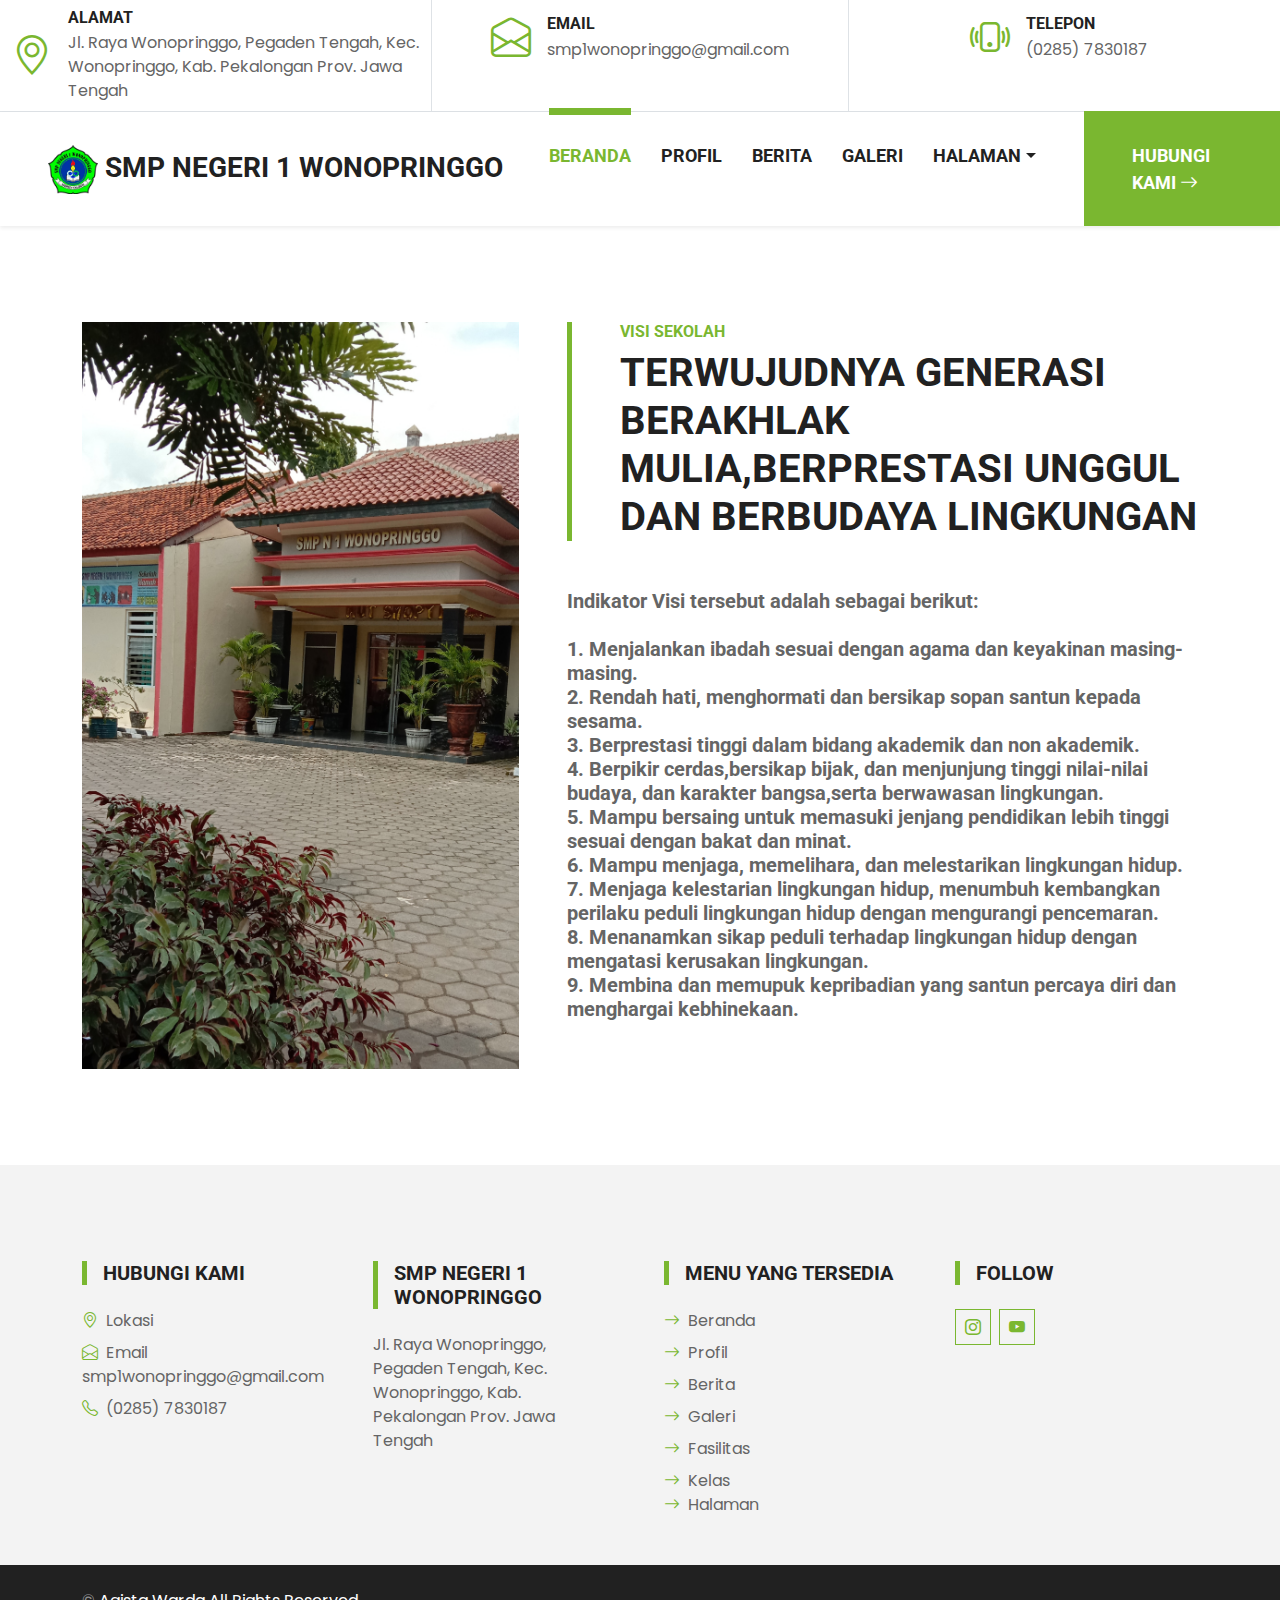
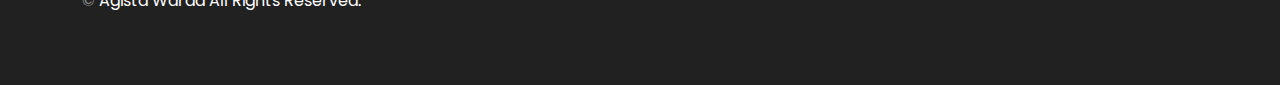
<file: profil.html>
<!DOCTYPE html>
<html lang="en">

<head>
    <meta charset="utf-8">
    <title>SMP Negeri 1 Wonopringgo</title>
    <meta content="width=device-width, initial-scale=1.0" name="viewport">
    <meta content="Free HTML Templates" name="keywords">
    <meta content="Free HTML Templates" name="description">

    <!-- Favicon -->
    <link href="img/favicon.ico" rel="icon">

    <!-- Google Web Fonts -->
    <link rel="preconnect" href="https://fonts.gstatic.com">
    <link href="https://fonts.googleapis.com/css2?family=Poppins&family=Roboto:wght@700&display=swap" rel="stylesheet">  

    <!-- Icon Font Stylesheet -->
    <link href="https://cdn.jsdelivr.net/npm/bootstrap-icons@1.4.1/font/bootstrap-icons.css" rel="stylesheet">
    <link href="lib/flaticon/font/flaticon.css" rel="stylesheet">

    <!-- Libraries Stylesheet -->
    <link href="lib/owlcarousel/assets/owl.carousel.min.css" rel="stylesheet">

    <!-- Customized Bootstrap Stylesheet -->
    <link href="css/bootstrap.min.css" rel="stylesheet">

    <!-- Template Stylesheet -->
    <link href="css/style.css" rel="stylesheet">
</head>

<body>
    <!-- Topbar Start -->
    <div class="container-fluid border-bottom d-none d-lg-block">
        <div class="row gx-0">
            <div class="col-lg-4 text-center py-2">
                <div class="d-inline-flex align-items-center">
                    <i class="bi bi-geo-alt fs-1 text-primary me-3"></i>
                    <div class="text-start">
                        <h6 class="text-uppercase mb-1">Alamat</h6>
                        <span>Jl. Raya Wonopringgo, Pegaden Tengah, Kec. Wonopringgo, Kab. Pekalongan Prov. Jawa Tengah</span>
                    </div>
                </div>
            </div>
            <div class="col-lg-4 text-center border-start border-end py-2">
                <div class="d-inline-flex align-items-center">
                    <i class="bi bi-envelope-open fs-1 text-primary me-3"></i>
                    <div class="text-start">
                        <h6 class="text-uppercase mb-1">Email</h6>
                        <span>smp1wonopringgo@gmail.com</span>
                    </div>
                </div>
            </div>
            <div class="col-lg-4 text-center py-2">
                <div class="d-inline-flex align-items-center">
                    <i class="bi bi-phone-vibrate fs-1 text-primary me-3"></i>
                    <div class="text-start">
                        <h6 class="text-uppercase mb-1">Telepon</h6>
                        <span>(0285) 7830187</span>
                    </div>
                    </div>
                </div>
        </div>
    </div>
    <!-- Topbar End -->


    <!-- Navbar Start -->
    <nav class="navbar navbar-expand-lg bg-white navbar-light shadow-sm py-3 py-lg-0 px-3 px-lg-0 mb-5">
        <a href="index.html" class="navbar-brand ms-lg-5">
            <h3 class="m-0 text-uppercase text-dark"><img src="img/logo.png" width="50px"> SMP Negeri 1 Wonopringgo</i></h3>
        </a>
        <button class="navbar-toggler" type="button" data-bs-toggle="collapse" data-bs-target="#navbarCollapse">
            <span class="navbar-toggler-icon"></span>
        </button>
        <div class="collapse navbar-collapse" id="navbarCollapse">
            <div class="navbar-nav ms-auto py-0">
                <a href="index.html" class="nav-item nav-link active">Beranda</a>
                <a href="profil.html" class="nav-item nav-link">Profil</a>
                <a href="berita.html" class="nav-item nav-link">Berita</a>
                <a href="galeri.html" class="nav-item nav-link">Galeri</a>
                <div class="nav-item dropdown">
                    <a href="#" class="nav-link dropdown-toggle" data-bs-toggle="dropdown">Halaman</a>
                    <div class="dropdown-menu m-0">
                        <a href="fasilitas.html".html" class="dropdown-item">Fasilitas</a>
                        <a href="kelas.html" class="dropdown-item">Kelas</a>
                        <a href="guru.html" class="dropdown-item">Guru</a>
                    </div>
                </div>
                <a href="hubungi kami.html" class="nav-item nav-link nav-contact bg-primary text-white px-5 ms-lg-5">Hubungi Kami <i class="bi bi-arrow-right"></i></a>
            
            </div>
        </div>
    </nav>
    <!-- Navbar End -->

     <!-- About Start -->
     <div class="container-fluid py-5">
        <div class="container">
            <div class="row gx-5">
                <div class="col-lg-5 mb-5 mb-lg-0" style="min-height: 500px;">
                    <div class="position-relative h-100">
                        <img class="position-absolute w-100 h-100 rounded" src="img/profil.jpg" style="object-fit: cover;">
                    </div>
                </div>
                <div class="col-lg-7">
                    <div class="border-start border-5 border-primary ps-5 mb-5">
                        <h6 class="text-primary text-uppercase">Visi sekolah</h6>
                        <h5 class="display-6 text-uppercase mb-0">Terwujudnya Generasi Berakhlak Mulia,Berprestasi Unggul Dan Berbudaya Lingkungan</h5>
                    </div>
                    <h5 class="text-body mb-4">Indikator Visi tersebut adalah sebagai berikut:<br>
                        <br>
                        1. Menjalankan ibadah sesuai dengan agama dan keyakinan masing-masing.<br>
                        2. Rendah hati, menghormati dan bersikap sopan santun kepada sesama.<br>
                        3. Berprestasi tinggi dalam bidang akademik dan non akademik.<br>
                        4. Berpikir cerdas,bersikap bijak, dan menjunjung tinggi nilai-nilai budaya, dan karakter bangsa,serta berwawasan lingkungan.<br>
                        5. Mampu bersaing untuk memasuki jenjang pendidikan lebih tinggi sesuai dengan bakat dan minat.<br>
                        6. Mampu menjaga, memelihara, dan melestarikan lingkungan hidup.<br>
                        7. Menjaga kelestarian lingkungan hidup, menumbuh kembangkan perilaku peduli lingkungan hidup dengan mengurangi pencemaran.<br>
                        8. Menanamkan sikap peduli terhadap lingkungan hidup dengan mengatasi kerusakan lingkungan.<br>
                        9. Membina dan memupuk kepribadian yang santun percaya diri dan menghargai kebhinekaan.</h5><br>
                    </div>
                </div>
            </div>
        </div>
    </div>
    <!-- About End -->


    <!-- Footer Start -->
    <div class="container-fluid bg-light mt-5 py-5">
        <div class="container pt-5">
            <div class="row g-5">
                <div class="col-lg-3 col-md-6">
                    <h5 class="text-uppercase border-start border-5 border-primary ps-3 mb-4">Hubungi Kami</h5>
                    <p class="mb-2"><i class="bi bi-geo-alt text-primary me-2"></i>Lokasi</p>
                    <p class="mb-2"><i class="bi bi-envelope-open text-primary me-2"></i>Email smp1wonopringgo@gmail.com</p>
                    <p class="mb-0"><i class="bi bi-telephone text-primary me-2"></i>(0285) 7830187</p>
                </div>
                <div class="col-lg-3 col-md-6">
                    <h5 class="text-uppercase border-start border-5 border-primary ps-3 mb-4">SMP Negeri 1 Wonopringgo</h5>
                        <p>
                            Jl. Raya Wonopringgo, Pegaden Tengah, Kec. Wonopringgo, Kab. Pekalongan Prov. Jawa Tengah
    
                        </p>
                    </div>
                <div class="col-lg-3 col-md-6">
                    <h5 class="text-uppercase border-start border-5 border-primary ps-3 mb-4">Menu yang tersedia</h5>
                    <div class="d-flex flex-column justify-content-start">
                        <a class="text-body mb-2" href="#"><i class="bi bi-arrow-right text-primary me-2"></i>Beranda</a>
                        <a class="text-body mb-2" href="#"><i class="bi bi-arrow-right text-primary me-2"></i>Profil</a>
                        <a class="text-body mb-2" href="#"><i class="bi bi-arrow-right text-primary me-2"></i>Berita</a>
                        <a class="text-body mb-2" href="#"><i class="bi bi-arrow-right text-primary me-2"></i>Galeri</a>
                        <a class="text-body mb-2" href="#"><i class="bi bi-arrow-right text-primary me-2"></i>Fasilitas</a>
                        <a class="text-body" href="#"><i class="bi bi-arrow-right text-primary me-2"></i>Kelas</a>
                        <a class="text-body" href="#"><i class="bi bi-arrow-right text-primary me-2"></i>Halaman</a>
                    </div>
                </div>
                <div class="col-lg-3 col-md-6">
                    <h5 class="text-uppercase border-start border-5 border-primary ps-3 mb-4">FOLLOW</h5>
                    <div class="d-flex">
                        <a class="btn btn-outline-primary btn-square me-2" href="https://instagram.com/smp1_wonopringgo?igshid=YmMyMTA2M2Y="><i class="bi bi-instagram"></i></a>
                        <a class="btn btn-outline-primary btn-square me-2" href="https://youtube.com/channel/UCHn5OI7xj1Yw61ONJpfrz8w"><i class="bi bi-youtube"></i></a>

                    </div>
                </div>
            </div>
        </div>
    </div>
    <div class="container-fluid bg-dark text-white-50 py-4">
        <div class="container">
            <div class="row g-5">
                <div class="col-md-6 text-center text-md-start">
                    <p class="mb-md-0">&copy; <a class="text-white" href="#">Agista Warda All Rights Reserved.</p>
                </div>
                <div class="col-md-6 text-center text-md-end">
                </div>
            </div>
        </div>
    </div>
    <!-- Footer End -->


    <!-- Back to Top -->
    <a href="#" class="btn btn-primary py-3 fs-4 back-to-top"><i class="bi bi-arrow-up"></i></a>


    <!-- JavaScript Libraries -->
    <script src="https://code.jquery.com/jquery-3.4.1.min.js"></script>
    <script src="https://cdn.jsdelivr.net/npm/bootstrap@5.0.0/dist/js/bootstrap.bundle.min.js"></script>
    <script src="lib/easing/easing.min.js"></script>
    <script src="lib/waypoints/waypoints.min.js"></script>
    <script src="lib/owlcarousel/owl.carousel.min.js"></script>

    <!-- Template Javascript -->
    <script src="js/main.js"></script>
</body>

</html>
</file>
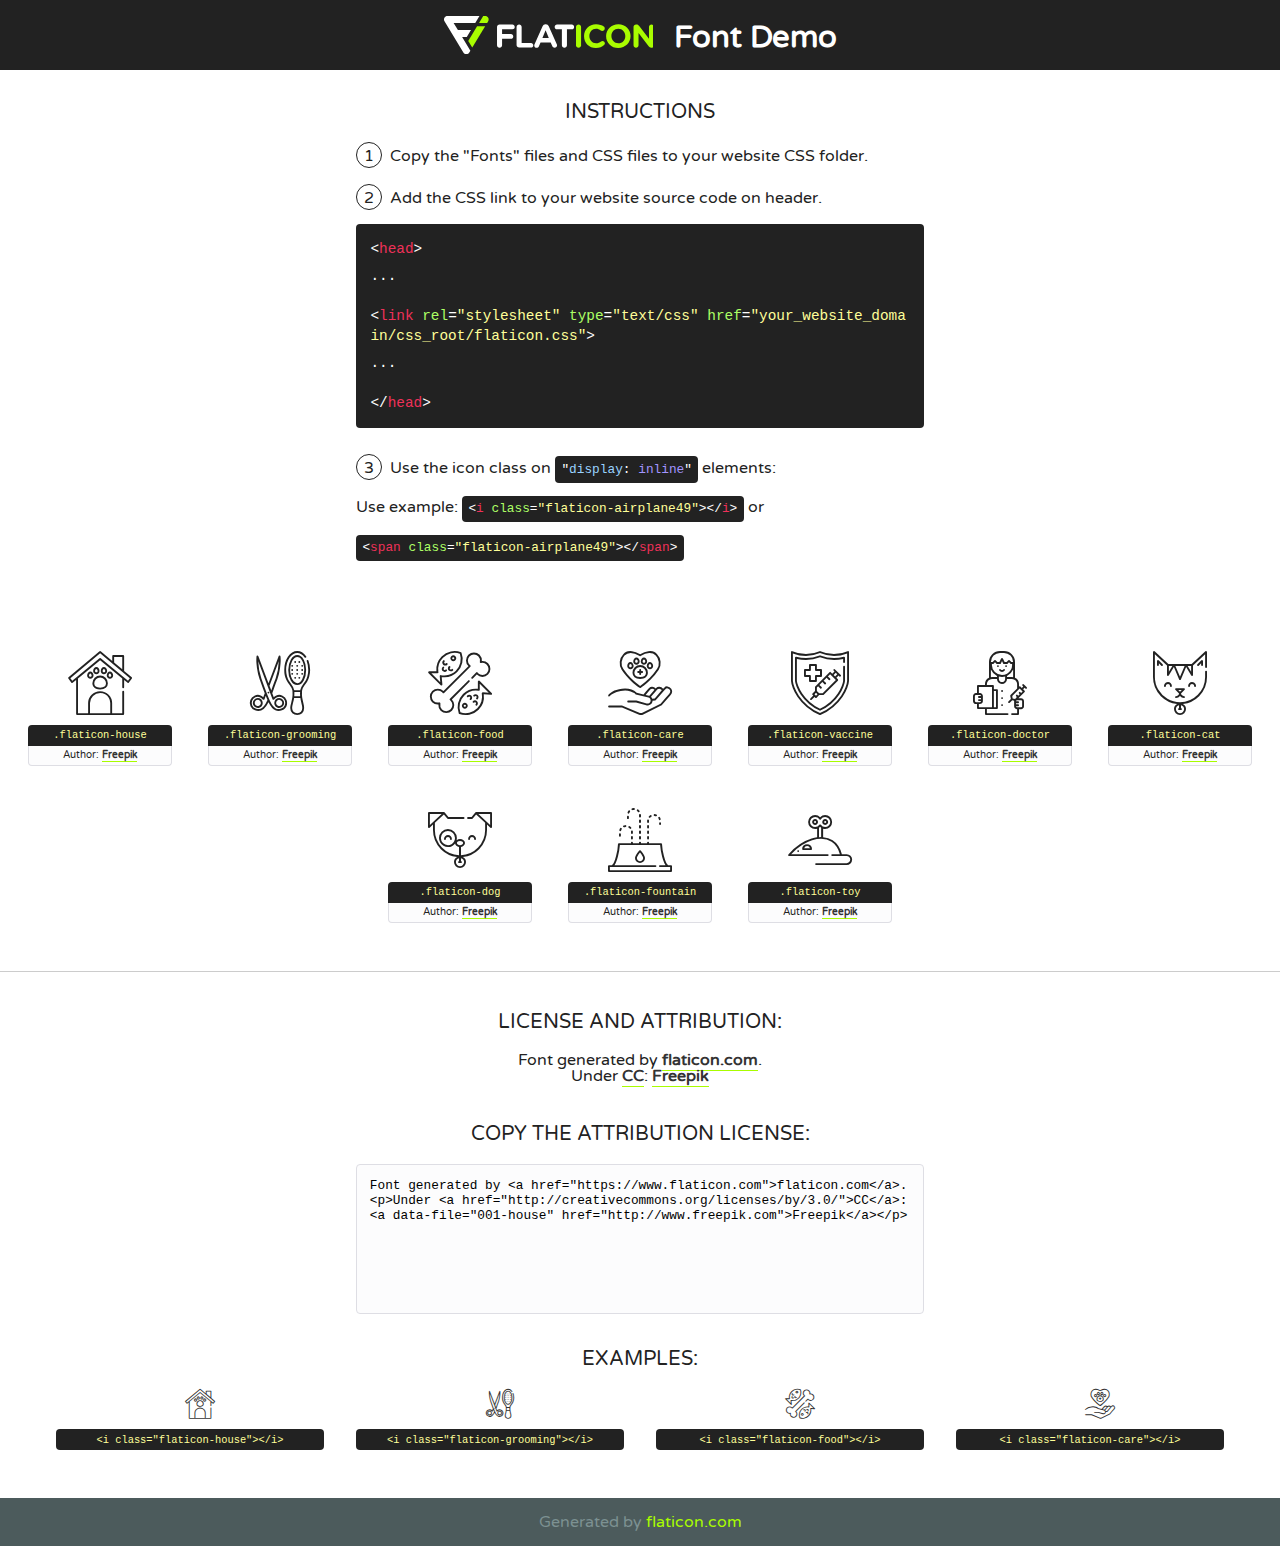
<file: lib/flaticon/font/flaticon.html>
<!DOCTYPE html>
<!--
  Flaticon icon font: Flaticon
  Creation date: 06/11/2020 05:08
-->
<html>
<!DOCTYPE html>
<html>

<head>
    <title>Flaticon WebFont</title>
    <link href="http://fonts.googleapis.com/css?family=Varela+Round" rel="stylesheet" type="text/css" />
    <link rel="stylesheet" type="text/css" href="flaticon.css">
    <meta charset="UTF-8">
    <style>
    html, body, div, span, applet, object, iframe,
    h1, h2, h3, h4, h5, h6, p, blockquote, pre,
    a, abbr, acronym, address, big, cite, code,
    del, dfn, em, img, ins, kbd, q, s, samp,
    small, strike, strong, sub, sup, tt, var,
    b, u, i, center,
    dl, dt, dd, ol, ul, li,
    fieldset, form, label, legend,
    table, caption, tbody, tfoot, thead, tr, th, td,
    article, aside, canvas, details, embed, 
    figure, figcaption, footer, header, hgroup, 
    menu, nav, output, ruby, section, summary,
    time, mark, audio, video {
        margin: 0;
        padding: 0;
        border: 0;
        font-size: 100%;
        font: inherit;
        vertical-align: baseline;
    }
    /* HTML5 display-role reset for older browsers */
    article, aside, details, figcaption, figure, 
    footer, header, hgroup, menu, nav, section {
        display: block;
    }
    body {
        line-height: 1;
    }
    ol, ul {
        list-style: none;
    }
    blockquote, q {
        quotes: none;
    }
    blockquote:before, blockquote:after,
    q:before, q:after {
        content: '';
        content: none;
    }
    table {
        border-collapse: collapse;
        border-spacing: 0;
    }
    body {
        font-family: 'Varela Round', Helvetica, Arial, sans-serif;
        font-size: 16px;
        color: #222;
    }
    a {
        color: #333;
        border-bottom: 1px solid #a9fd00;
        font-weight: bold;
        text-decoration: none;
    }
    * {
        -moz-box-sizing: border-box;
        -webkit-box-sizing: border-box;
        box-sizing: border-box;
        margin: 0;
        padding: 0;
    }
    [class^="flaticon-"]:before, [class*=" flaticon-"]:before, [class^="flaticon-"]:after, [class*=" flaticon-"]:after {
        font-family: Flaticon;
        font-size: 30px;
        font-style: normal;
        margin-left: 20px;
        color: #333;
    }
    .wrapper {
        max-width: 600px;
        margin: auto;
        padding: 0 1em;
    }
    .title {
        font-size: 1.25em;
        text-align: center;
        margin-bottom: 1em;
        text-transform: uppercase;
    }
    header {
        text-align: center;
        background-color: #222;
        color: #fff;
        padding: 1em;
    }
    header .logo {
        width: 210px;
        height: 38px;
        display: inline-block;
        vertical-align: middle;
        margin-right: 1em;
        border: none;
    }
    header strong {
        font-size: 1.95em;
        font-weight: bold;
        vertical-align: middle;
        margin-top: 5px;
        display: inline-block;
    }
    .demo {
        margin: 2em auto;
        line-height: 1.25em;
    }
    .demo ul li {
        margin-bottom: 1em;
    }
    .demo ul li .num {
        color: #222;
        border-radius: 20px;
        display: inline-block;
        width: 26px;
        padding: 3px;
        height: 26px;
        text-align: center;
        margin-right: 0.5em;
        border: 1px solid #222;
    }
    .demo ul li code {
        background-color: #222;
        border-radius: 4px;
        padding: 0.25em 0.5em;
        display: inline-block;
        color: #fff;
        font-family: Consolas,Monaco,Lucida Console,Liberation Mono,DejaVu Sans Mono,Bitstream Vera Sans Mono,Courier New, monospace;
        font-weight: lighter;
        margin-top: 1em;
        font-size: 0.8em;
        word-break: break-all;
    }
    .demo ul li code.big {
        padding: 1em;
        font-size: 0.9em;
    }
    .demo ul li code .red {
        color: #EF3159;
    }
    .demo ul li code .green {
        color: #ACFF65;
    }
    .demo ul li code .yellow {
        color: #FFFF99;
    }
    .demo ul li code .blue {
        color: #99D3FF;
    }
    .demo ul li code .purple {
        color: #A295FF;
    }
    .demo ul li code .dots {
        margin-top: 0.5em;
        display: block;
    }
    #glyphs {
        border-bottom: 1px solid #ccc;
        padding: 2em 0;
        text-align: center;
    }
    .glyph {
        display: inline-block;
        width: 9em;
        margin: 1em;
        text-align: center;
        vertical-align: top;
        background: #FFF;
    }
    .glyph .glyph-icon {
        padding: 10px;
        display: block;
        font-family:"Flaticon";
        font-size: 64px;
        line-height: 1;
    }
    .glyph .glyph-icon:before {
        font-size: 64px;
        color: #222;
        margin-left: 0;
    }
    .class-name {
        font-size: 0.65em;
        background-color: #222;
        color: #fff;
        border-radius: 4px 4px 0 0;
        padding: 0.5em;
        color: #FFFF99;
        font-family: Consolas,Monaco,Lucida Console,Liberation Mono,DejaVu Sans Mono,Bitstream Vera Sans Mono,Courier New, monospace;
    }
    .author-name {
        font-size: 0.6em;
        background-color: #fcfcfd;
        border: 1px solid #DEDEE4;
        border-top: 0;
        border-radius: 0 0 4px 4px;
        padding: 0.5em;
    }
    .class-name:last-child {
        font-size: 10px;
        color:#888;
    }
    .class-name:last-child a {
        font-size: 10px;
        color:#555;
    }
    .class-name:last-child a:hover {
        color:#a9fd00;
    }
    .glyph > input {
        display: block;
        width: 100px;
        margin: 5px auto;
        text-align: center;
        font-size: 12px;
        cursor: text;
    }
    .glyph > input.icon-input {
        font-family:"Flaticon";
        font-size: 16px;
        margin-bottom: 10px;
    }
    .attribution .title {
        margin-top: 2em;
    }
    .attribution textarea {
        background-color: #fcfcfd;
        padding: 1em;
        border: none;
        box-shadow: none;
        border: 1px solid #DEDEE4;
        border-radius: 4px;
        resize: none;
        width: 100%;
        height: 150px;
        font-size: 0.8em;
        font-family: Consolas,Monaco,Lucida Console,Liberation Mono,DejaVu Sans Mono,Bitstream Vera Sans Mono,Courier New, monospace;
        -webkit-appearance: none;
    }
    .iconsuse {
        margin: 2em auto;
        text-align: center;
        max-width: 1200px;
    }
    .iconsuse:after {
        content: '';
        display: table;
        clear: both;
    }
    .iconsuse .image {
        float: left;
        width: 25%;
        padding: 0 1em;
    }
    .iconsuse .image p {
        margin-bottom: 1em;
    }
    .iconsuse .image span {
        display: block;
        font-size: 0.65em;
        background-color: #222;
        color: #fff;
        border-radius: 4px;
        padding: 0.5em;
        color: #FFFF99;
        margin-top: 1em;
        font-family: Consolas,Monaco,Lucida Console,Liberation Mono,DejaVu Sans Mono,Bitstream Vera Sans Mono,Courier New, monospace;
    }
    #footer {
        text-align: center;
        background-color: #4C5B5C;
        color: #7c9192;
        padding: 1em;
    }
    #footer a {
        border: none;
        color: #a9fd00;
        font-weight: normal;
    }
    @media (max-width: 960px) {
        .iconsuse .image {
            width: 50%;
        }
    }
    @media (max-width: 560px) {
        .iconsuse .image {
            width: 100%;
        }
    }
    </style>
</head>

<body class="characters-off">

    <header>
        <a href="https://www.flaticon.com" target="_blank" class="logo">
            <svg version="1.1" xmlns="http://www.w3.org/2000/svg" xmlns:xlink="http://www.w3.org/1999/xlink" xmlns:a="http://ns.adobe.com/AdobeSVGViewerExtensions/3.0/" viewBox="0 0 560.875 102.036" enable-background="new 0 0 560.875 102.036" xml:space="preserve">
                <defs>
                </defs>
                <g>
                    <g class="letters">
                        <path fill="#ffffff" d="M141.596,29.675c0-3.777,2.985-6.767,6.764-6.767h34.438c3.426,0,6.15,2.728,6.15,6.15
                        c0,3.43-2.724,6.149-6.15,6.149h-27.674v13.091h23.719c3.429,0,6.151,2.724,6.151,6.15c0,3.43-2.723,6.149-6.151,6.149h-23.719
                        v17.574c0,3.773-2.986,6.761-6.764,6.761c-3.779,0-6.764-2.989-6.764-6.761V29.675z"></path>
                        <path fill="#ffffff" d="M193.844,29.149c0-3.781,2.985-6.767,6.764-6.767c3.776,0,6.763,2.985,6.763,6.767v42.957h25.039
                        c3.426,0,6.149,2.726,6.149,6.153c0,3.425-2.723,6.15-6.149,6.15h-31.802c-3.779,0-6.764-2.986-6.764-6.768V29.149z"></path>
                        <path fill="#ffffff" d="M241.891,75.71l21.438-48.407c1.492-3.341,4.215-5.357,7.906-5.357h0.792
                        c3.686,0,6.323,2.017,7.815,5.357l21.439,48.407c0.436,0.967,0.701,1.845,0.701,2.723c0,3.602-2.809,6.501-6.414,6.501
                        c-3.161,0-5.269-1.845-6.499-4.655l-4.132-9.661h-27.059l-4.301,10.102c-1.144,2.631-3.426,4.214-6.237,4.214
                        c-3.517,0-6.24-2.81-6.24-6.325C241.1,77.64,241.451,76.677,241.891,75.71z M279.932,58.666l-8.521-20.297l-8.526,20.297H279.932
                        z"></path>
                        <path fill="#ffffff" d="M314.864,35.387H301.86c-3.429,0-6.239-2.813-6.239-6.238c0-3.429,2.811-6.24,6.239-6.24h39.533
                        c3.426,0,6.237,2.811,6.237,6.24c0,3.425-2.811,6.238-6.237,6.238h-13.001v42.785c0,3.773-2.99,6.761-6.764,6.761
                        c-3.779,0-6.764-2.989-6.764-6.761V35.387z"></path>
                        <path fill="#A9FD00" d="M352.615,29.149c0-3.781,2.985-6.767,6.767-6.767c3.774,0,6.761,2.985,6.761,6.767v49.024
                        c0,3.773-2.987,6.761-6.761,6.761c-3.781,0-6.767-2.989-6.767-6.761V29.149z"></path>
                        <path fill="#A9FD00" d="M374.132,53.836v-0.179c0-17.481,13.178-31.801,32.065-31.801c9.22,0,15.459,2.458,20.557,6.238
                        c1.402,1.054,2.637,2.985,2.637,5.357c0,3.692-2.985,6.59-6.681,6.59c-1.845,0-3.071-0.702-4.044-1.319
                        c-3.776-2.813-7.729-4.393-12.562-4.393c-10.364,0-17.831,8.611-17.831,19.154v0.173c0,10.542,7.291,19.329,17.831,19.329
                        c5.715,0,9.492-1.756,13.359-4.834c1.049-0.874,2.458-1.491,4.039-1.491c3.429,0,6.325,2.813,6.325,6.236
                        c0,2.106-1.056,3.78-2.282,4.834c-5.539,4.834-12.036,7.733-21.878,7.733C387.572,85.464,374.132,71.493,374.132,53.836z"></path>
                        <path fill="#A9FD00" d="M433.009,53.836v-0.179c0-17.481,13.79-31.801,32.766-31.801c18.981,0,32.592,14.143,32.592,31.628v0.173
                        c0,17.483-13.785,31.807-32.769,31.807C446.625,85.464,433.009,71.32,433.009,53.836z M484.224,53.836v-0.179
                        c0-10.539-7.725-19.326-18.626-19.326c-10.893,0-18.449,8.611-18.449,19.154v0.173c0,10.542,7.73,19.329,18.626,19.329
                        C476.676,72.986,484.224,64.378,484.224,53.836z"></path>
                        <path fill="#A9FD00" d="M506.233,29.321c0-3.774,2.99-6.763,6.767-6.763h1.401c3.252,0,5.183,1.583,7.029,3.953l26.093,34.265
                        V29.059c0-3.692,2.99-6.677,6.681-6.677c3.683,0,6.671,2.985,6.671,6.677v48.934c0,3.78-2.987,6.765-6.764,6.765h-0.436
                        c-3.257,0-5.188-1.581-7.034-3.953l-27.056-35.492v32.944c0,3.687-2.985,6.676-6.678,6.676c-3.683,0-6.673-2.989-6.673-6.676
                        V29.321z"></path>
                    </g>
                    <g class="insignia">
                        <path fill="#ffffff" d="M48.372,56.137h12.517l11.156-18.537H37.186L25.688,18.539h57.825L94.668,0H9.271
                        C5.925,0,2.842,1.801,1.198,4.716c-1.644,2.907-1.593,6.482,0.134,9.343l50.38,83.501c1.678,2.781,4.689,4.476,7.938,4.476
                        c3.246,0,6.257-1.695,7.935-4.476l2.898-4.804L48.372,56.137z"></path>
                        <g class="i">
                            <path fill="#A9FD00" d="M93.575,18.539h0.031v0.004l21.652,0.004l2.705-4.488c1.727-2.861,1.778-6.436,0.133-9.343
                            C116.454,1.801,113.371,0,110.026,0h-5.294L93.575,18.539z"></path>
                            <polygon fill="#A9FD00" points="88.291,27.356 64.725,66.486 75.519,84.404 109.942,27.356"></polygon>
                        </g>
                    </g>
                </g>
            </svg>
        </a>
        <strong>Font Demo</strong>
    </header>


    <section class="demo wrapper">

        <p class="title">Instructions</p>

        <ul>
            <li>
                <span class="num">1</span>Copy the "Fonts" files and CSS files to your website CSS folder.
            </li>
            <li>
                <span class="num">2</span>Add the CSS link to your website source code on header.
                <code class="big">
                    &lt;<span class="red">head</span>&gt;
                    <br/><span class="dots">...</span>
                    <br/>&lt;<span class="red">link</span> <span class="green">rel</span>=<span class="yellow">"stylesheet"</span> <span class="green">type</span>=<span class="yellow">"text/css"</span> <span class="green">href</span>=<span class="yellow">"your_website_domain/css_root/flaticon.css"</span>&gt;
                    <br/><span class="dots">...</span>
                    <br/>&lt;/<span class="red">head</span>&gt;
                </code>
            </li>

            <li>
                <p>
                    <span class="num">3</span>Use the icon class on <code>"<span class="blue">display</span>:<span class="purple"> inline</span>"</code> elements:
                    <br />
                    Use example: <code>&lt;<span class="red">i</span> <span class="green">class</span>=<span class="yellow">&quot;flaticon-airplane49&quot;</span>&gt;&lt;/<span class="red">i</span>&gt;</code> or <code>&lt;<span class="red">span</span> <span class="green">class</span>=<span class="yellow">&quot;flaticon-airplane49&quot;</span>&gt;&lt;/<span class="red">span</span>&gt;</code>
            </li>
        </ul>

    </section>




   <section id="glyphs">          
    
      
        <div class="glyph"><div class="glyph-icon flaticon-house"></div>
            <div class="class-name">.flaticon-house</div>
            <div class="author-name">Author: <a data-file="001-house" href="http://www.freepik.com">Freepik</a> </div> 
        </div>        
        
        <div class="glyph"><div class="glyph-icon flaticon-grooming"></div>
            <div class="class-name">.flaticon-grooming</div>
            <div class="author-name">Author: <a data-file="002-grooming" href="http://www.freepik.com">Freepik</a> </div> 
        </div>        
        
        <div class="glyph"><div class="glyph-icon flaticon-food"></div>
            <div class="class-name">.flaticon-food</div>
            <div class="author-name">Author: <a data-file="003-food" href="http://www.freepik.com">Freepik</a> </div> 
        </div>        
        
        <div class="glyph"><div class="glyph-icon flaticon-care"></div>
            <div class="class-name">.flaticon-care</div>
            <div class="author-name">Author: <a data-file="004-care" href="http://www.freepik.com">Freepik</a> </div> 
        </div>        
        
        <div class="glyph"><div class="glyph-icon flaticon-vaccine"></div>
            <div class="class-name">.flaticon-vaccine</div>
            <div class="author-name">Author: <a data-file="005-vaccine" href="http://www.freepik.com">Freepik</a> </div> 
        </div>        
        
        <div class="glyph"><div class="glyph-icon flaticon-doctor"></div>
            <div class="class-name">.flaticon-doctor</div>
            <div class="author-name">Author: <a data-file="006-doctor" href="http://www.freepik.com">Freepik</a> </div> 
        </div>        
        
        <div class="glyph"><div class="glyph-icon flaticon-cat"></div>
            <div class="class-name">.flaticon-cat</div>
            <div class="author-name">Author: <a data-file="007-cat" href="http://www.freepik.com">Freepik</a> </div> 
        </div>        
        
        <div class="glyph"><div class="glyph-icon flaticon-dog"></div>
            <div class="class-name">.flaticon-dog</div>
            <div class="author-name">Author: <a data-file="008-dog" href="http://www.freepik.com">Freepik</a> </div> 
        </div>        
        
        <div class="glyph"><div class="glyph-icon flaticon-fountain"></div>
            <div class="class-name">.flaticon-fountain</div>
            <div class="author-name">Author: <a data-file="009-fountain" href="http://www.freepik.com">Freepik</a> </div> 
        </div>        
        
        <div class="glyph"><div class="glyph-icon flaticon-toy"></div>
            <div class="class-name">.flaticon-toy</div>
            <div class="author-name">Author: <a data-file="010-toy" href="http://www.freepik.com">Freepik</a> </div> 
        </div>        
        

    </section>



    <section class="attribution wrapper"   style="text-align:center;">

      <div class="title">License and attribution:</div><div class="attrDiv">Font generated by <a href="https://www.flaticon.com">flaticon.com</a>. <div><p>Under <a href="http://creativecommons.org/licenses/by/3.0/">CC</a>: <a data-file="001-house" href="http://www.freepik.com">Freepik</a></p>  </div>
      </div>
      <div class="title">Copy the Attribution License:</div>

    <textarea onclick="this.focus();this.select();">Font generated by &lt;a href=&quot;https://www.flaticon.com&quot;&gt;flaticon.com&lt;/a&gt;. <p>Under <a href="http://creativecommons.org/licenses/by/3.0/">CC</a>: <a data-file="001-house" href="http://www.freepik.com">Freepik</a></p>  
     </textarea>

    </section>

    <section class="iconsuse">

          <div class="title">Examples:</div>            
             
            <div class="image">
                <p>
                    <i class="glyph-icon flaticon-house"></i> 
                    <span>&lt;i class=&quot;flaticon-house&quot;&gt;&lt;/i&gt;</span>
                </p>
            </div>
            
            <div class="image">
                <p>
                    <i class="glyph-icon flaticon-grooming"></i> 
                    <span>&lt;i class=&quot;flaticon-grooming&quot;&gt;&lt;/i&gt;</span>
                </p>
            </div>
            
            <div class="image">
                <p>
                    <i class="glyph-icon flaticon-food"></i> 
                    <span>&lt;i class=&quot;flaticon-food&quot;&gt;&lt;/i&gt;</span>
                </p>
            </div>
            
            <div class="image">
                <p>
                    <i class="glyph-icon flaticon-care"></i> 
                    <span>&lt;i class=&quot;flaticon-care&quot;&gt;&lt;/i&gt;</span>
                </p>
            </div>
                       
        </div>
                            
    </section>

<div id="footer">
    <div>Generated by <a href="https://www.flaticon.com">flaticon.com</a>
    </div>
</div>



</body>
</html>
</file>
<file: lib/flaticon/font/flaticon.css>
/*
  	Flaticon icon font: Flaticon
  	Creation date: 06/11/2020 05:08
  	*/

@font-face {
  font-family: "Flaticon";
  src: url("./Flaticon.eot");
  src: url("./Flaticon.eot?#iefix") format("embedded-opentype"),
       url("./Flaticon.woff2") format("woff2"),
       url("./Flaticon.woff") format("woff"),
       url("./Flaticon.ttf") format("truetype"),
       url("./Flaticon.svg#Flaticon") format("svg");
  font-weight: normal;
  font-style: normal;
}

@media screen and (-webkit-min-device-pixel-ratio:0) {
  @font-face {
    font-family: "Flaticon";
    src: url("./Flaticon.svg#Flaticon") format("svg");
  }
}

[class^="flaticon-"]:before, [class*=" flaticon-"]:before,
[class^="flaticon-"]:after, [class*=" flaticon-"]:after {   
  font-family: Flaticon;
        font-size: 20px;
font-style: normal;
margin-left: 20px;
}

.flaticon-house:before { content: "\f100"; }
.flaticon-grooming:before { content: "\f101"; }
.flaticon-food:before { content: "\f102"; }
.flaticon-care:before { content: "\f103"; }
.flaticon-vaccine:before { content: "\f104"; }
.flaticon-doctor:before { content: "\f105"; }
.flaticon-cat:before { content: "\f106"; }
.flaticon-dog:before { content: "\f107"; }
.flaticon-fountain:before { content: "\f108"; }
.flaticon-toy:before { content: "\f109"; }
</file>
<file: css/style.css>
/********** Template CSS **********/
:root {
    --primary: #7AB730;
    --secondary: #FFD33C;
    --light: #F3F3F3;
    --dark: #212121;
}

[class^=flaticon-]:before,
[class*=" flaticon-"]:before,
[class^=flaticon-]:after,
[class*=" flaticon-"]:after {
    font-size: inherit;
    margin-left: 0;
}

.btn {
    font-family: 'Roboto', sans-serif;
    text-transform: uppercase;
    font-weight: 700;
    transition: .5s;
}

.btn-primary {
    color: #FFFFFF;
}

.btn-square {
    width: 36px;
    height: 36px;
}

.btn-sm-square {
    width: 28px;
    height: 28px;
}

.btn-lg-square {
    width: 46px;
    height: 46px;
}

.btn-square,
.btn-sm-square,
.btn-lg-square {
    padding-left: 0;
    padding-right: 0;
    text-align: center;
}

.back-to-top {
    position: fixed;
    display: none;
    right: 30px;
    bottom: 0;
    border-radius: 0;
    z-index: 99;
}

.navbar-light .navbar-nav .nav-link {
    font-family: 'Roboto', sans-serif;
    position: relative;
    margin-left: 30px;
    padding: 30px 0;
    font-size: 18px;
    font-weight: 700;
    text-transform: uppercase;
    color: var(--dark);
    outline: none;
    transition: .5s;
}

.sticky-top.navbar-light .navbar-nav .nav-link {
    padding: 20px 0;
}

.navbar-light .navbar-nav .nav-link:hover,
.navbar-light .navbar-nav .nav-link.active {
    color: var(--primary);
}

@media (min-width: 992px) {
    .navbar-light .navbar-nav .nav-link::before {
        position: absolute;
        content: "";
        width: 0;
        height: 7px;
        top: -4px;
        left: 50%;
        background: var(--primary);
        transition: .5s;
    }

    .navbar-light .navbar-nav .nav-link:hover::before,
    .navbar-light .navbar-nav .nav-link.active::before {
        width: 100%;
        left: 0;
    }

    .navbar-light .navbar-nav .nav-link.nav-contact::before {
        width: 100%;
        height: 1px;
        top: -1px;
        left: 0;
    }
}

@media (max-width: 991.98px) {
    .navbar-light .navbar-nav .nav-link  {
        margin-left: 0;
        padding: 10px 0;
    }
}

.hero-header {
    background: url(../img/hero.jpg) top right no-repeat;
    background-size: cover;
}

.btn-play {
    position: relative;
    display: block;
    box-sizing: content-box;
    width: 16px;
    height: 26px;
    border-radius: 100%;
    border: none;
    outline: none !important;
    padding: 18px 20px 20px 28px;
    background: #FFFFFF;
}

.btn-play:before {
    content: "";
    position: absolute;
    z-index: 0;
    left: 50%;
    top: 50%;
    transform: translateX(-50%) translateY(-50%);
    display: block;
    width: 60px;
    height: 60px;
    background: #FFFFFF;
    border-radius: 100%;
    animation: pulse-border 1500ms ease-out infinite;
}

.btn-play:after {
    content: "";
    position: absolute;
    z-index: 1;
    left: 50%;
    top: 50%;
    transform: translateX(-50%) translateY(-50%);
    display: block;
    width: 60px;
    height: 60px;
    background: #FFFFFF;
    border-radius: 100%;
    transition: all 200ms;
}

.btn-play span {
    display: block;
    position: relative;
    z-index: 3;
    width: 0;
    height: 0;
    left: -1px;
    border-left: 16px solid var(--primary);
    border-top: 11px solid transparent;
    border-bottom: 11px solid transparent;
}

@keyframes pulse-border {
    0% {
        transform: translateX(-50%) translateY(-50%) translateZ(0) scale(1);
        opacity: 1;
    }

    100% {
        transform: translateX(-50%) translateY(-50%) translateZ(0) scale(2);
        opacity: 0;
    }
}

#videoModal .modal-dialog {
    position: relative;
    max-width: 800px;
    margin: 60px auto 0 auto;
}

#videoModal .modal-body {
    position: relative;
    padding: 0px;
}

#videoModal .close {
    position: absolute;
    width: 30px;
    height: 30px;
    right: 0px;
    top: -30px;
    z-index: 999;
    font-size: 30px;
    font-weight: normal;
    color: #FFFFFF;
    background: #000000;
    opacity: 1;
}

.service-item a i {
    position: relative;
    padding-left: 20px;
    transition: .3s;
}

.service-item a:hover i {
    padding-left: 50px;
}

.service-item a i::after {
    position: absolute;
    content: "";
    width: 20px;
    height: 2px;
    top: 50%;
    left: 10px;
    margin-top: -1px;
    background: var(--primary);
    transition: .3s;
}

.service-item a:hover i::after {
    width: 50px;
}


.product-item {
    padding: 30px;
}

.product-item .btn-action {
    position: absolute;
    width: 100%;
    bottom: -40px;
    left: 0;
    opacity: 0;
    transition: .5s;
}

.product-item:hover .btn-action {
    bottom: -20px;
    opacity: 1;
}

.product-carousel .owl-nav {
    width: 100%;
    text-align: center;
    display: flex;
    justify-content: center;
}

.product-carousel .owl-nav .owl-prev,
.product-carousel .owl-nav .owl-next{
    position: relative;
    margin: 0 5px;
    width: 55px;
    height: 45px;
    display: flex;
    align-items: center;
    justify-content: center;
    color: #FFFFFF;
    background: var(--primary);
    font-size: 22px;
    transition: .5s;
}

.product-carousel .owl-nav .owl-prev:hover,
.product-carousel .owl-nav .owl-next:hover {
    color: var(--dark);
}

.bg-offer {
    background: url(../img/offer.jpg) top right no-repeat;
    background-size: cover;
}

.price-carousel::after {
    position: absolute;
    content: "";
    width: 100%;
    height: 50%;
    bottom: 0;
    left: 0;
    background: var(--primary);
    border-radius: 8px 8px 50% 50%;
    z-index: -1;
}

.price-carousel .owl-nav {
    margin-top: 35px;
    width: 100%;
    text-align: center;
    display: flex;
    justify-content: center;
}

.price-carousel .owl-nav .owl-prev,
.price-carousel .owl-nav .owl-next{
    position: relative;
    margin: 0 5px;
    width: 55px;
    height: 45px;
    display: flex;
    align-items: center;
    justify-content: center;
    color: var(--primary);
    background: #FFFFFF;
    font-size: 22px;
    border-radius: 45px;
    transition: .5s;
}

.price-carousel .owl-nav .owl-prev:hover,
.price-carousel .owl-nav .owl-next:hover {
    color: var(--dark);
}

.team-carousel .owl-nav {
    position: absolute;
    width: 100px;
    height: 200px;
    top: calc(70% - 80px);
    right: 0;
    z-index: 1;
}

.team-carousel .owl-nav .owl-prev,
.team-carousel .owl-nav .owl-next {
    position: relative;
    width: 50px;
    height: 50px;
    margin: 15px 0;
    display: flex;
    align-items: center;
    justify-content: center;
    color: #FFFFFF;
    background: var(--primary);
    font-size: 22px;
    transition: .5s;
}

.team-carousel .owl-nav .owl-prev:hover,
.team-carousel .owl-nav .owl-next:hover {
    color: var(--dark);
}

.team-item img {
    transition: .5s;
}

.team-item:hover img {
    transform: scale(1.2);
}

.team-item .team-overlay {
    position: absolute;
    top: 45px;
    right: 45px;
    bottom: 45px;
    left: 50px;
    display: flex;
    align-items: center;
    justify-content: center;
    background: rgba(122, 183, 48, .8);
    transition: .5s;
    opacity: 0;
}

.team-item:hover .team-overlay {
    top: 0;
    right: 0;
    bottom: 0;
    left: 0;
    opacity: 1;
}

.bg-testimonial {
    background: url(../img/testimonial.jpg) top left no-repeat;
    background-size: cover;
}

.testimonial-carousel .owl-nav {
    position: absolute;
    width: 100%;
    height: 46px;
    top: calc(50% - 23px);
    left: 0;
    display: flex;
    justify-content: space-between;
    z-index: 1;
}

.testimonial-carousel .owl-nav .owl-prev,
.testimonial-carousel .owl-nav .owl-next {
    position: relative;
    width: 46px;
    height: 46px;
    display: flex;
    align-items: center;
    justify-content: center;
    color: #FFFFFF;
    background: var(--primary);
    font-size: 22px;
    transition: .5s;
}

.testimonial-carousel .owl-nav .owl-prev:hover,
.testimonial-carousel .owl-nav .owl-next:hover {
    color: var(--dark);
}

.testimonial-carousel .owl-item img {
    width: 100px;
    height: 100px;
}

@media (min-width: 576px) {
    .blog-item .row {
        height: 300px;
    }
}

.blog-item a i {
    position: relative;
    padding-left: 20px;
    transition: .3s;
}

.blog-item a:hover i {
    padding-left: 50px;
}

.blog-item a i::after {
    position: absolute;
    content: "";
    width: 20px;
    height: 2px;
    top: 50%;
    left: 10px;
    margin-top: -1px;
    background: var(--primary);
    transition: .3s;
}

.blog-item a:hover i::after {
    width: 50px;
}
</file>
